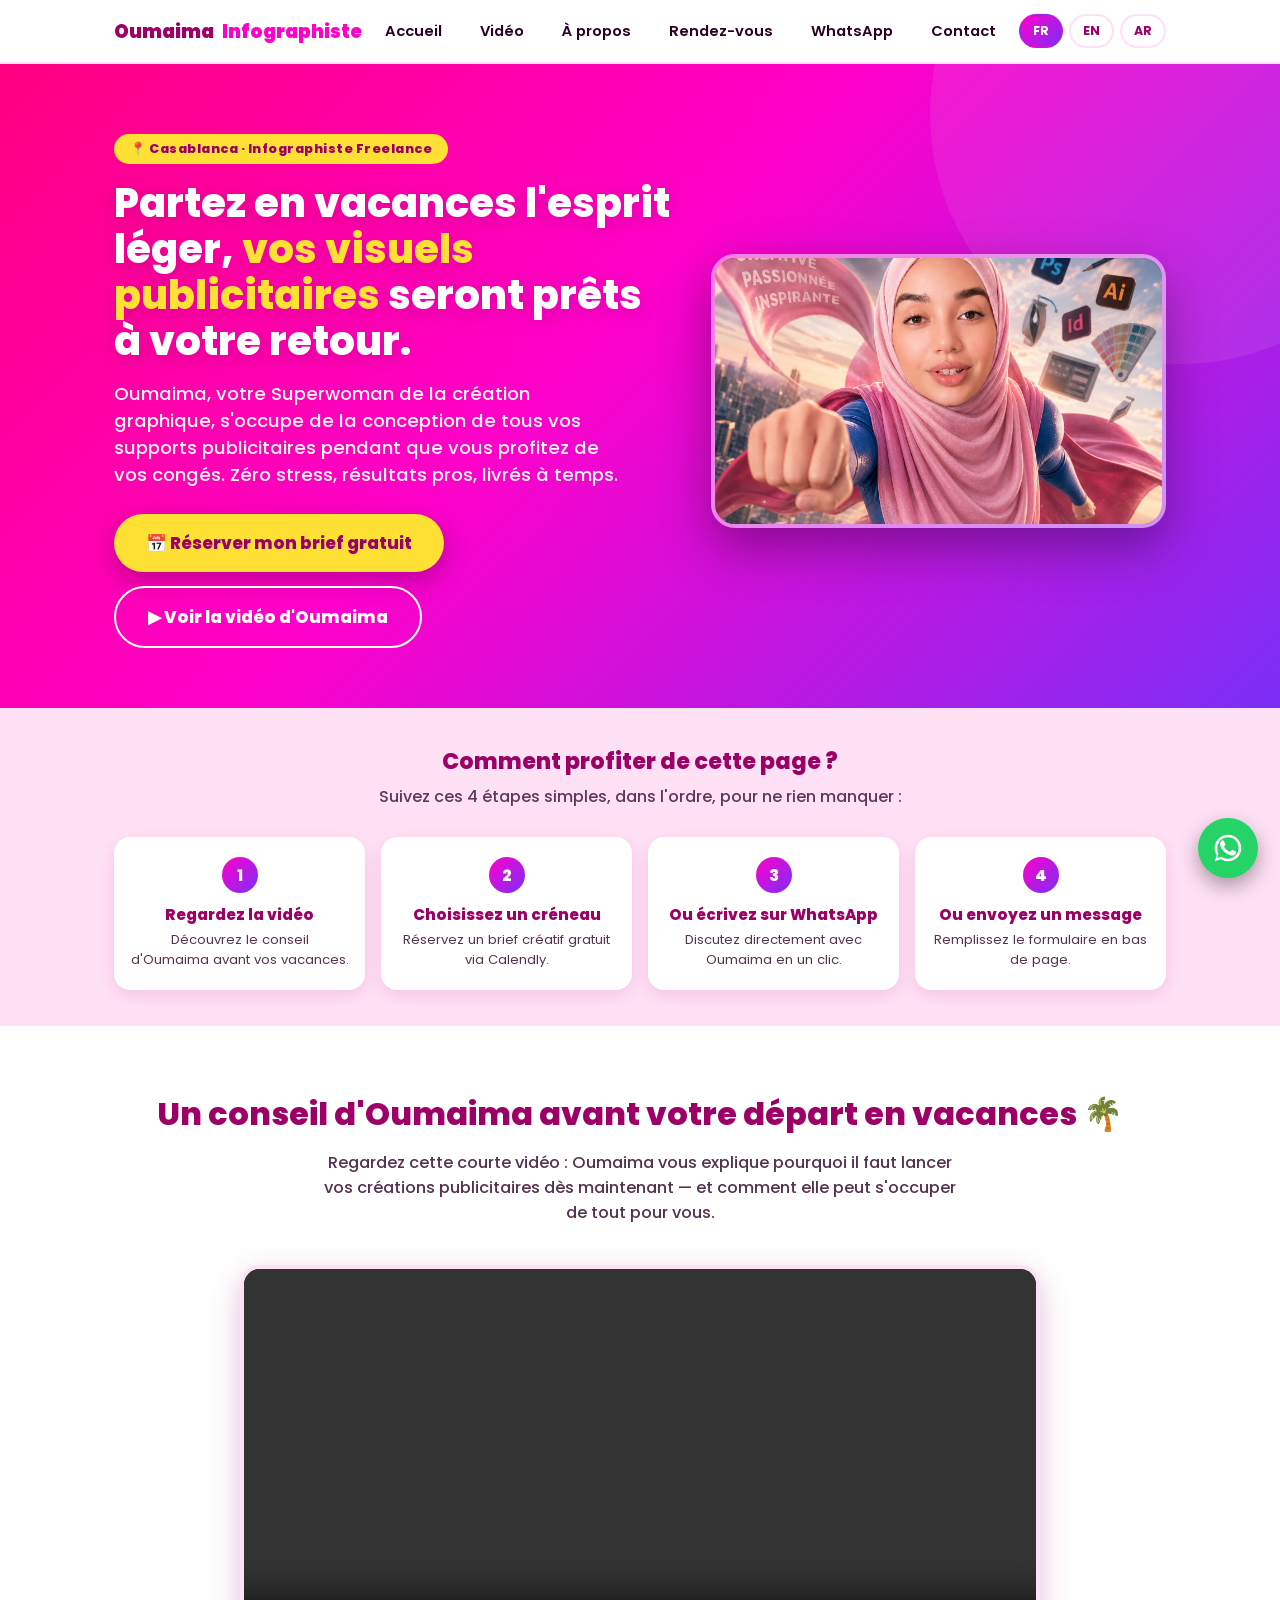
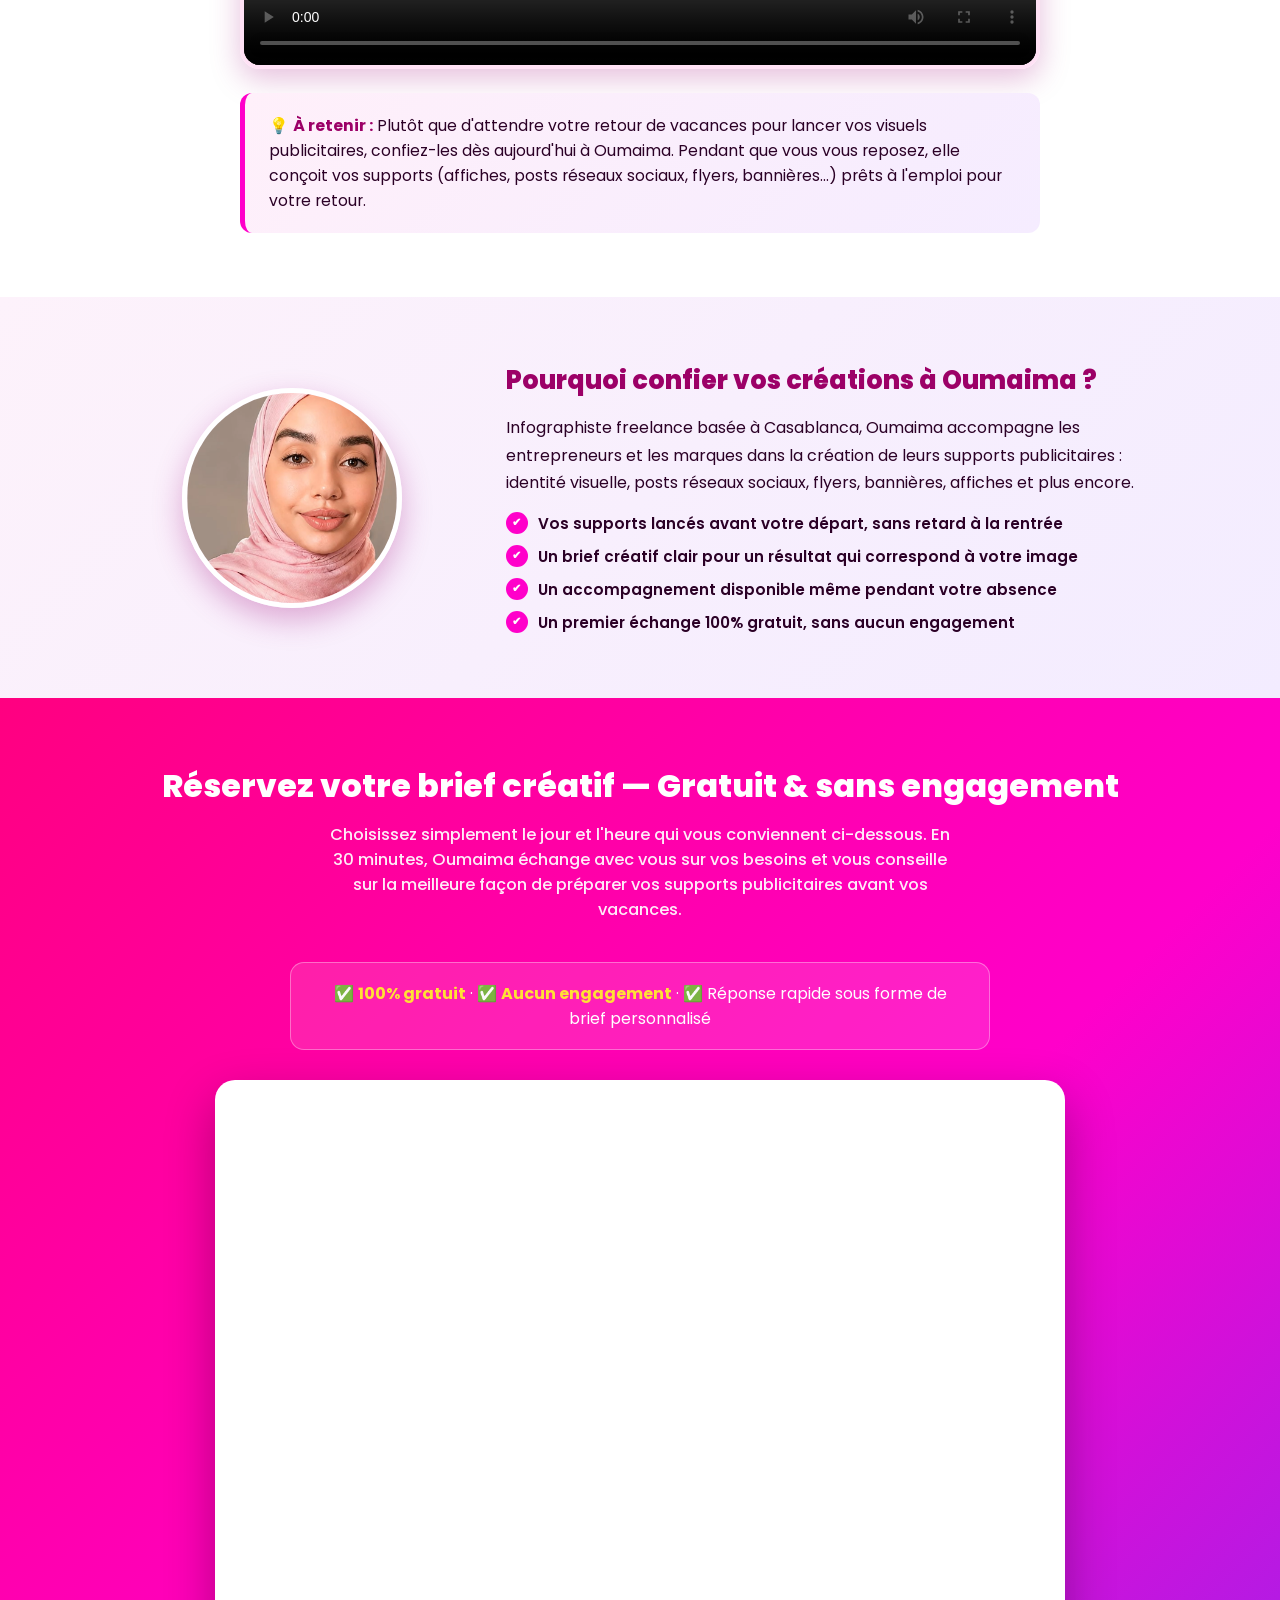
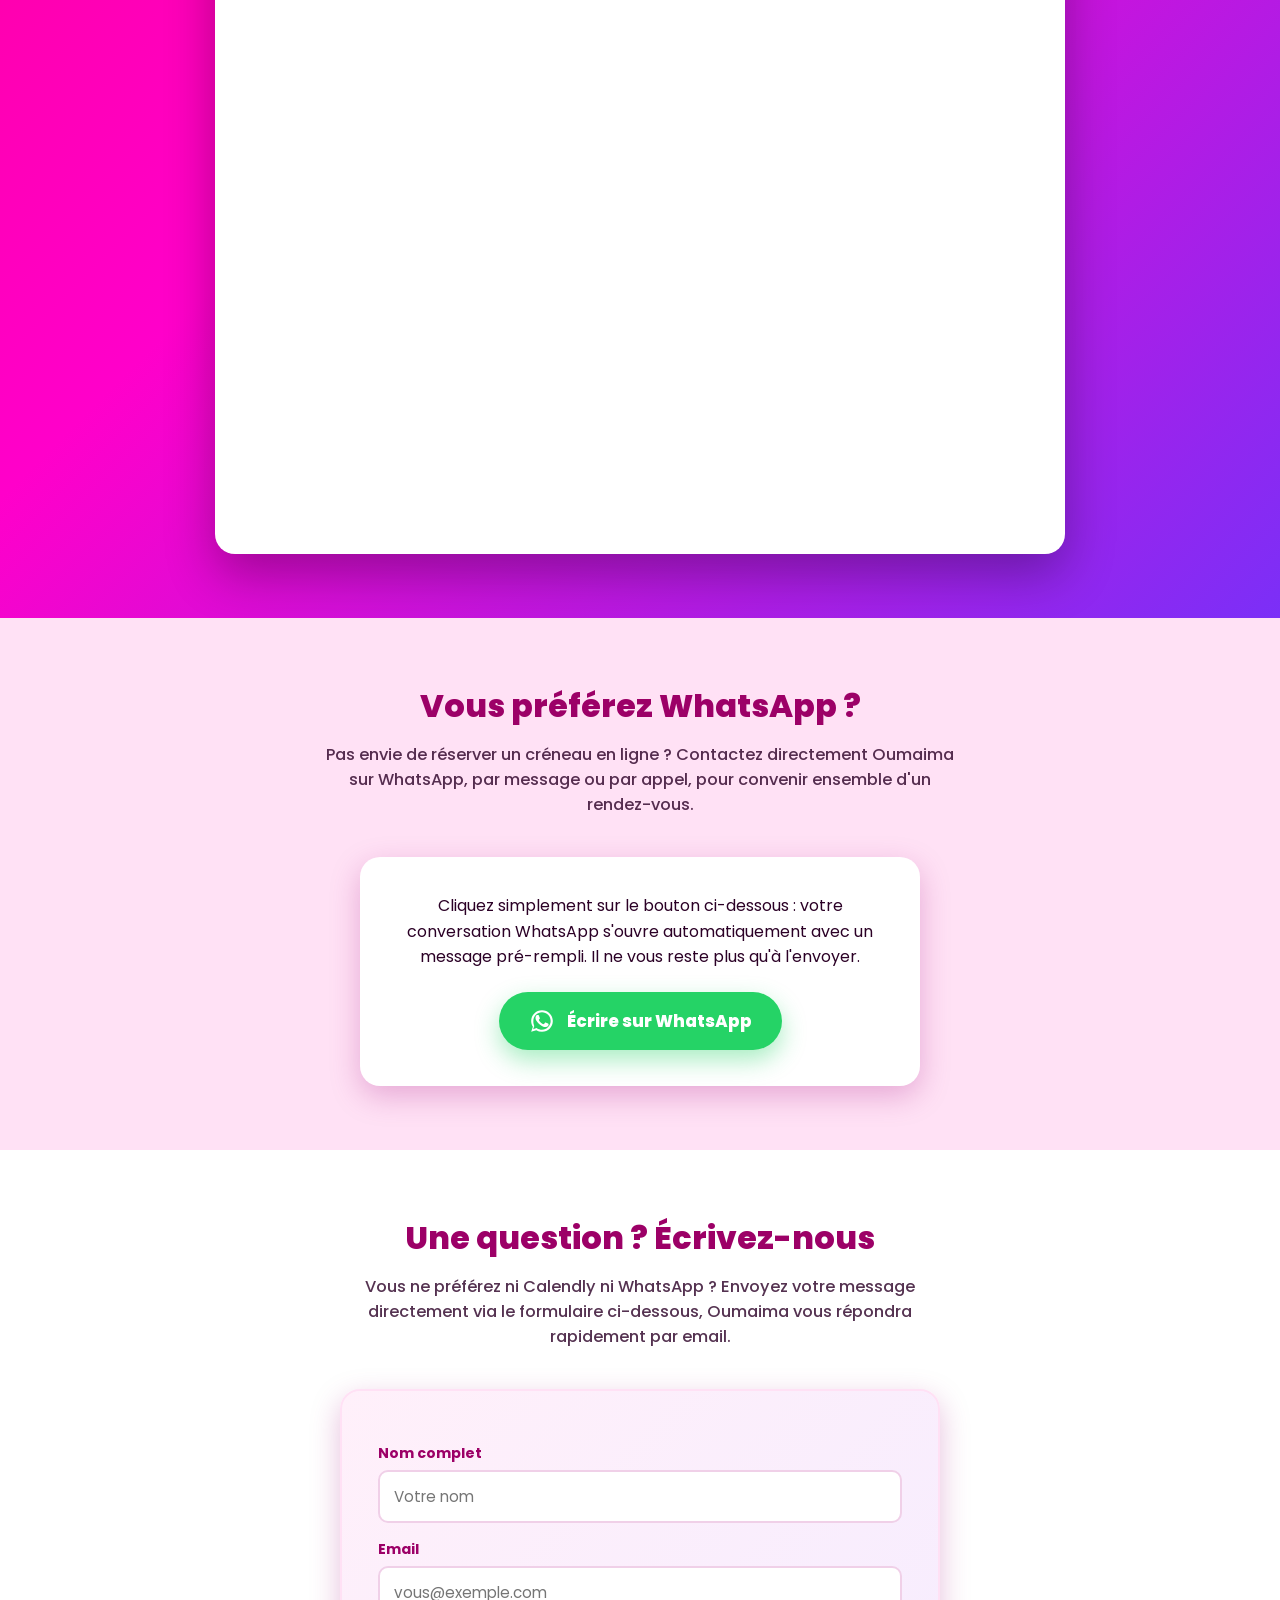
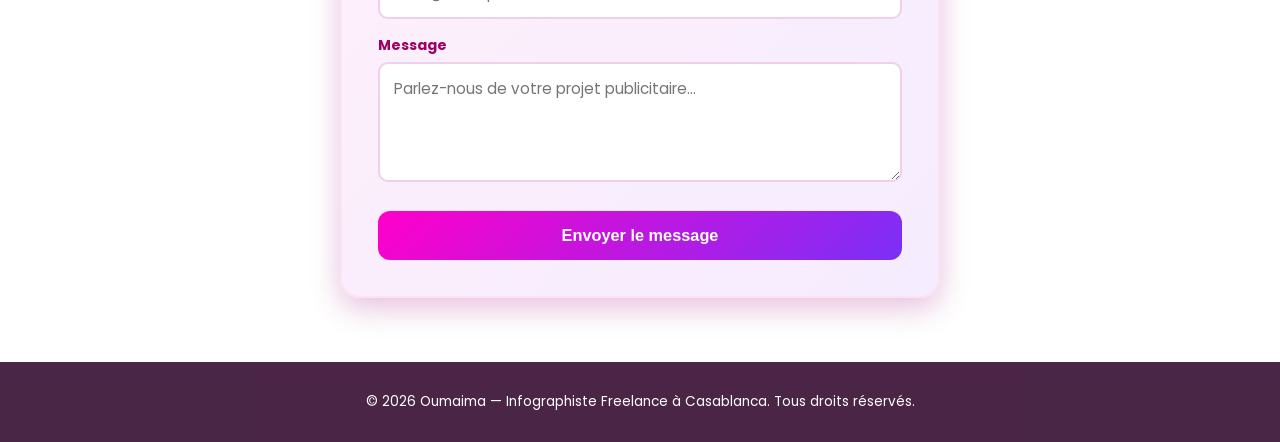
<file: index.html>
<!DOCTYPE html>
<html lang="fr" dir="ltr">
<head>
<meta charset="UTF-8">
<meta name="viewport" content="width=device-width, initial-scale=1.0">
<title>Oumaima Infographiste Freelance Casablanca — Réservez votre brief créatif gratuit</title>
<meta name="description" content="Oumaima, infographiste freelance à Casablanca, s'occupe de tous vos supports publicitaires avant vos vacances. Réservez un brief créatif gratuit, sans engagement.">
<link rel="preconnect" href="https://fonts.googleapis.com">
<link rel="preconnect" href="https://fonts.gstatic.com" crossorigin>
<link href="https://fonts.googleapis.com/css2?family=Poppins:wght@400;600;700;800;900&family=Quicksand:wght@500;700&display=swap" rel="stylesheet">
<link rel="stylesheet" href="style.css">
</head>
<body>

<header class="nav">
  <div class="nav-inner">
    <div class="logo">Oumaima <span>Infographiste</span></div>
    <nav class="links">
      <a href="#accueil">Accueil</a>
      <a href="#video">Vidéo</a>
      <a href="#apropos">À propos</a>
      <a href="#rendezvous">Rendez-vous</a>
      <a href="#whatsapp">WhatsApp</a>
      <a href="#contact">Contact</a>
    </nav>
    <div class="lang-switch">
      <a href="index.html" class="lang-btn active">FR</a>
      <a href="en.html" class="lang-btn">EN</a>
      <a href="ar.html" class="lang-btn">AR</a>
    </div>
  </div>
</header>

<!-- HERO / ACCROCHE PUBLICITAIRE -->
<section class="hero" id="accueil">
  <div class="container hero-inner">
    <div>
      <span class="badge">📍 Casablanca · Infographiste Freelance</span>
      <h1>Partez en vacances l'esprit léger, <em>vos visuels publicitaires</em> seront prêts à votre retour.</h1>
      <p class="lead">Oumaima, votre Superwoman de la création graphique, s'occupe de la conception de tous vos supports publicitaires pendant que vous profitez de vos congés. Zéro stress, résultats pros, livrés à temps.</p>
      <div class="hero-ctas">
        <a href="#rendezvous" class="cta-btn">📅 Réserver mon brief gratuit</a>
        <a href="#video" class="cta-btn outline">▶ Voir la vidéo d'Oumaima</a>
      </div>
    </div>
    <div class="hero-image-wrap">
      <img src="Superwoman%20Infographista.jpg" alt="Oumaima, infographiste freelance à Casablanca, en Superwoman de la création graphique">
    </div>
  </div>
</section>

<!-- GUIDE DE NAVIGATION -->
<section class="guide">
  <div class="container">
    <h2>Comment profiter de cette page ?</h2>
    <p class="sub">Suivez ces 4 étapes simples, dans l'ordre, pour ne rien manquer :</p>
    <div class="steps">
      <a href="#video" class="step">
        <div class="num">1</div>
        <h3>Regardez la vidéo</h3>
        <p>Découvrez le conseil d'Oumaima avant vos vacances.</p>
      </a>
      <a href="#rendezvous" class="step">
        <div class="num">2</div>
        <h3>Choisissez un créneau</h3>
        <p>Réservez un brief créatif gratuit via Calendly.</p>
      </a>
      <a href="#whatsapp" class="step">
        <div class="num">3</div>
        <h3>Ou écrivez sur WhatsApp</h3>
        <p>Discutez directement avec Oumaima en un clic.</p>
      </a>
      <a href="#contact" class="step">
        <div class="num">4</div>
        <h3>Ou envoyez un message</h3>
        <p>Remplissez le formulaire en bas de page.</p>
      </a>
    </div>
  </div>
</section>

<!-- VIDEO -->
<section class="video-section" id="video">
  <div class="container">
    <h2 class="section-title">Un conseil d'Oumaima avant votre départ en vacances 🌴</h2>
    <p class="section-sub">Regardez cette courte vidéo : Oumaima vous explique pourquoi il faut lancer vos créations publicitaires dès maintenant — et comment elle peut s'occuper de tout pour vous.</p>
    <div class="video-wrap">
      <video controls preload="metadata">
        <source src="video2%20oumaima%20infographiste%20freelance%20casablanca%20OK%20DEF%202026.mp4" type="video/mp4">
        Votre navigateur ne supporte pas la lecture vidéo.
      </video>
    </div>
    <div class="video-callout">
      <p>💡 <strong>À retenir :</strong> Plutôt que d'attendre votre retour de vacances pour lancer vos visuels publicitaires, confiez-les dès aujourd'hui à Oumaima. Pendant que vous vous reposez, elle conçoit vos supports (affiches, posts réseaux sociaux, flyers, bannières...) prêts à l'emploi pour votre retour.</p>
    </div>
  </div>
</section>

<!-- ABOUT / TRUST -->
<section class="about" id="apropos">
  <div class="container about-inner">
    <img src="oumaima%20infographista%20souriante.png" alt="Oumaima, infographiste freelance à Casablanca, souriante">
    <div class="about-text">
      <h2>Pourquoi confier vos créations à Oumaima ?</h2>
      <p>Infographiste freelance basée à Casablanca, Oumaima accompagne les entrepreneurs et les marques dans la création de leurs supports publicitaires : identité visuelle, posts réseaux sociaux, flyers, bannières, affiches et plus encore.</p>
      <ul class="why-list">
        <li>Vos supports lancés avant votre départ, sans retard à la rentrée</li>
        <li>Un brief créatif clair pour un résultat qui correspond à votre image</li>
        <li>Un accompagnement disponible même pendant votre absence</li>
        <li>Un premier échange 100% gratuit, sans aucun engagement</li>
      </ul>
    </div>
  </div>
</section>

<!-- CALENDLY -->
<section class="booking" id="rendezvous">
  <div class="container">
    <h2 class="section-title">Réservez votre brief créatif — Gratuit &amp; sans engagement</h2>
    <p class="section-sub">Choisissez simplement le jour et l'heure qui vous conviennent ci-dessous. En 30 minutes, Oumaima échange avec vous sur vos besoins et vous conseille sur la meilleure façon de préparer vos supports publicitaires avant vos vacances.</p>
    <div class="booking-note">
      <p>✅ <strong>100% gratuit</strong> · ✅ <strong>Aucun engagement</strong> · ✅ Réponse rapide sous forme de brief personnalisé</p>
    </div>
    <div class="calendly-frame-wrap">
      <!-- Début de widget en ligne Calendly -->
      <div class="calendly-inline-widget" data-url="https://calendly.com/oumaimainfographista/30min?hide_event_type_details=1&hide_gdpr_banner=1" style="min-width:320px;height:1050px;"></div>
      <script type="text/javascript" src="https://assets.calendly.com/assets/external/widget.js" async></script>
      <!-- Fin de widget en ligne Calendly -->
    </div>
  </div>
</section>

<!-- WHATSAPP -->
<section class="whatsapp-section" id="whatsapp">
  <div class="container">
    <h2 class="section-title">Vous préférez WhatsApp ?</h2>
    <p class="section-sub">Pas envie de réserver un créneau en ligne ? Contactez directement Oumaima sur WhatsApp, par message ou par appel, pour convenir ensemble d'un rendez-vous.</p>
    <div class="wa-card">
      <p>Cliquez simplement sur le bouton ci-dessous : votre conversation WhatsApp s'ouvre automatiquement avec un message pré-rempli. Il ne vous reste plus qu'à l'envoyer.</p>
      <a class="wa-btn" href="https://wa.me/212694324424?text=Bonjour%20Oumaima%2C%20je%20souhaite%20prendre%20rendez-vous%20pour%20un%20brief%20cr%C3%A9atif%20gratuit%20avant%20mes%20vacances." target="_blank" rel="noopener">
        <svg viewBox="0 0 24 24"><path d="M17.472 14.382c-.297-.149-1.758-.867-2.03-.967-.273-.099-.471-.148-.67.15-.197.297-.767.966-.94 1.164-.173.199-.347.223-.644.075-.297-.15-1.255-.463-2.39-1.475-.883-.788-1.48-1.761-1.653-2.059-.173-.297-.018-.458.13-.606.134-.133.298-.347.446-.52.149-.174.198-.298.298-.497.099-.198.05-.371-.025-.52-.075-.149-.669-1.612-.916-2.207-.242-.579-.487-.5-.669-.51-.173-.008-.371-.01-.57-.01-.198 0-.52.074-.792.372-.272.297-1.04 1.016-1.04 2.479 0 1.462 1.065 2.875 1.213 3.074.149.198 2.096 3.2 5.077 4.487.709.306 1.262.489 1.694.625.712.227 1.36.195 1.871.118.571-.085 1.758-.719 2.006-1.413.248-.694.248-1.289.173-1.413-.074-.124-.272-.198-.57-.347z"></path><path d="M12.001 2C6.478 2 2 6.477 2 12c0 1.99.583 3.847 1.588 5.408L2 22l4.71-1.554A9.953 9.953 0 0012.001 22C17.523 22 22 17.523 22 12S17.523 2 12.001 2zm0 18.09c-1.734 0-3.36-.51-4.72-1.386l-.339-.213-3.093 1.02 1.036-3.007-.22-.353A7.98 7.98 0 014.02 12c0-4.406 3.575-7.98 7.981-7.98 4.406 0 7.98 3.574 7.98 7.98 0 4.406-3.574 7.98-7.98 7.98z"></path></svg>
        Écrire sur WhatsApp
      </a>
    </div>
  </div>
</section>

<!-- CONTACT FORM (fin de page) -->
<section class="contact-section" id="contact">
  <div class="container">
    <h2 class="section-title">Une question ? Écrivez-nous</h2>
    <p class="section-sub">Vous ne préférez ni Calendly ni WhatsApp ? Envoyez votre message directement via le formulaire ci-dessous, Oumaima vous répondra rapidement par email.</p>
    <div class="contact-wrap">
      <form id="contactForm">
        <input type="hidden" name="access_key" value="dddb615d-effc-4f6e-a494-6faf4fbaa1da">
        <input type="hidden" name="subject" value="Nouveau message depuis la landing page Oumaima Infographiste">

        <label for="name">Nom complet</label>
        <input type="text" id="name" name="name" placeholder="Votre nom" required>

        <label for="email">Email</label>
        <input type="email" id="email" name="email" placeholder="vous@exemple.com" required>

        <label for="message">Message</label>
        <textarea id="message" name="message" placeholder="Parlez-nous de votre projet publicitaire..." required></textarea>

        <button type="submit" id="submitBtn">Envoyer le message</button>
        <div id="formResult"></div>
      </form>
    </div>
  </div>
</section>

<footer>
  <p>© 2026 Oumaima — Infographiste Freelance à Casablanca. Tous droits réservés.</p>
</footer>

<!-- Bouton WhatsApp flottant -->
<a class="wa-float" href="https://wa.me/212694324424?text=Bonjour%20Oumaima%2C%20je%20souhaite%20prendre%20rendez-vous%20pour%20un%20brief%20cr%C3%A9atif%20gratuit." target="_blank" rel="noopener" aria-label="Contacter Oumaima sur WhatsApp">
  <svg viewBox="0 0 24 24"><path d="M17.472 14.382c-.297-.149-1.758-.867-2.03-.967-.273-.099-.471-.148-.67.15-.197.297-.767.966-.94 1.164-.173.199-.347.223-.644.075-.297-.15-1.255-.463-2.39-1.475-.883-.788-1.48-1.761-1.653-2.059-.173-.297-.018-.458.13-.606.134-.133.298-.347.446-.52.149-.174.198-.298.298-.497.099-.198.05-.371-.025-.52-.075-.149-.669-1.612-.916-2.207-.242-.579-.487-.5-.669-.51-.173-.008-.371-.01-.57-.01-.198 0-.52.074-.792.372-.272.297-1.04 1.016-1.04 2.479 0 1.462 1.065 2.875 1.213 3.074.149.198 2.096 3.2 5.077 4.487.709.306 1.262.489 1.694.625.712.227 1.36.195 1.871.118.571-.085 1.758-.719 2.006-1.413.248-.694.248-1.289.173-1.413-.074-.124-.272-.198-.57-.347z"></path><path d="M12.001 2C6.478 2 2 6.477 2 12c0 1.99.583 3.847 1.588 5.408L2 22l4.71-1.554A9.953 9.953 0 0012.001 22C17.523 22 22 17.523 22 12S17.523 2 12.001 2zm0 18.09c-1.734 0-3.36-.51-4.72-1.386l-.339-.213-3.093 1.02 1.036-3.007-.22-.353A7.98 7.98 0 014.02 12c0-4.406 3.575-7.98 7.981-7.98 4.406 0 7.98 3.574 7.98 7.98 0 4.406-3.574 7.98-7.98 7.98z"></path></svg>
</a>

<script>
  window.I18N = {
    sending: "Envoi en cours...",
    success: "Merci ! Votre message a bien été envoyé. Oumaima vous répondra rapidement.",
    errorPrefix: "Erreur : ",
    errorGeneric: "Veuillez réessayer.",
    catchError: "Une erreur est survenue. Merci de réessayer."
  };
</script>
<script src="script.js"></script>

</body>
</html>
</file>
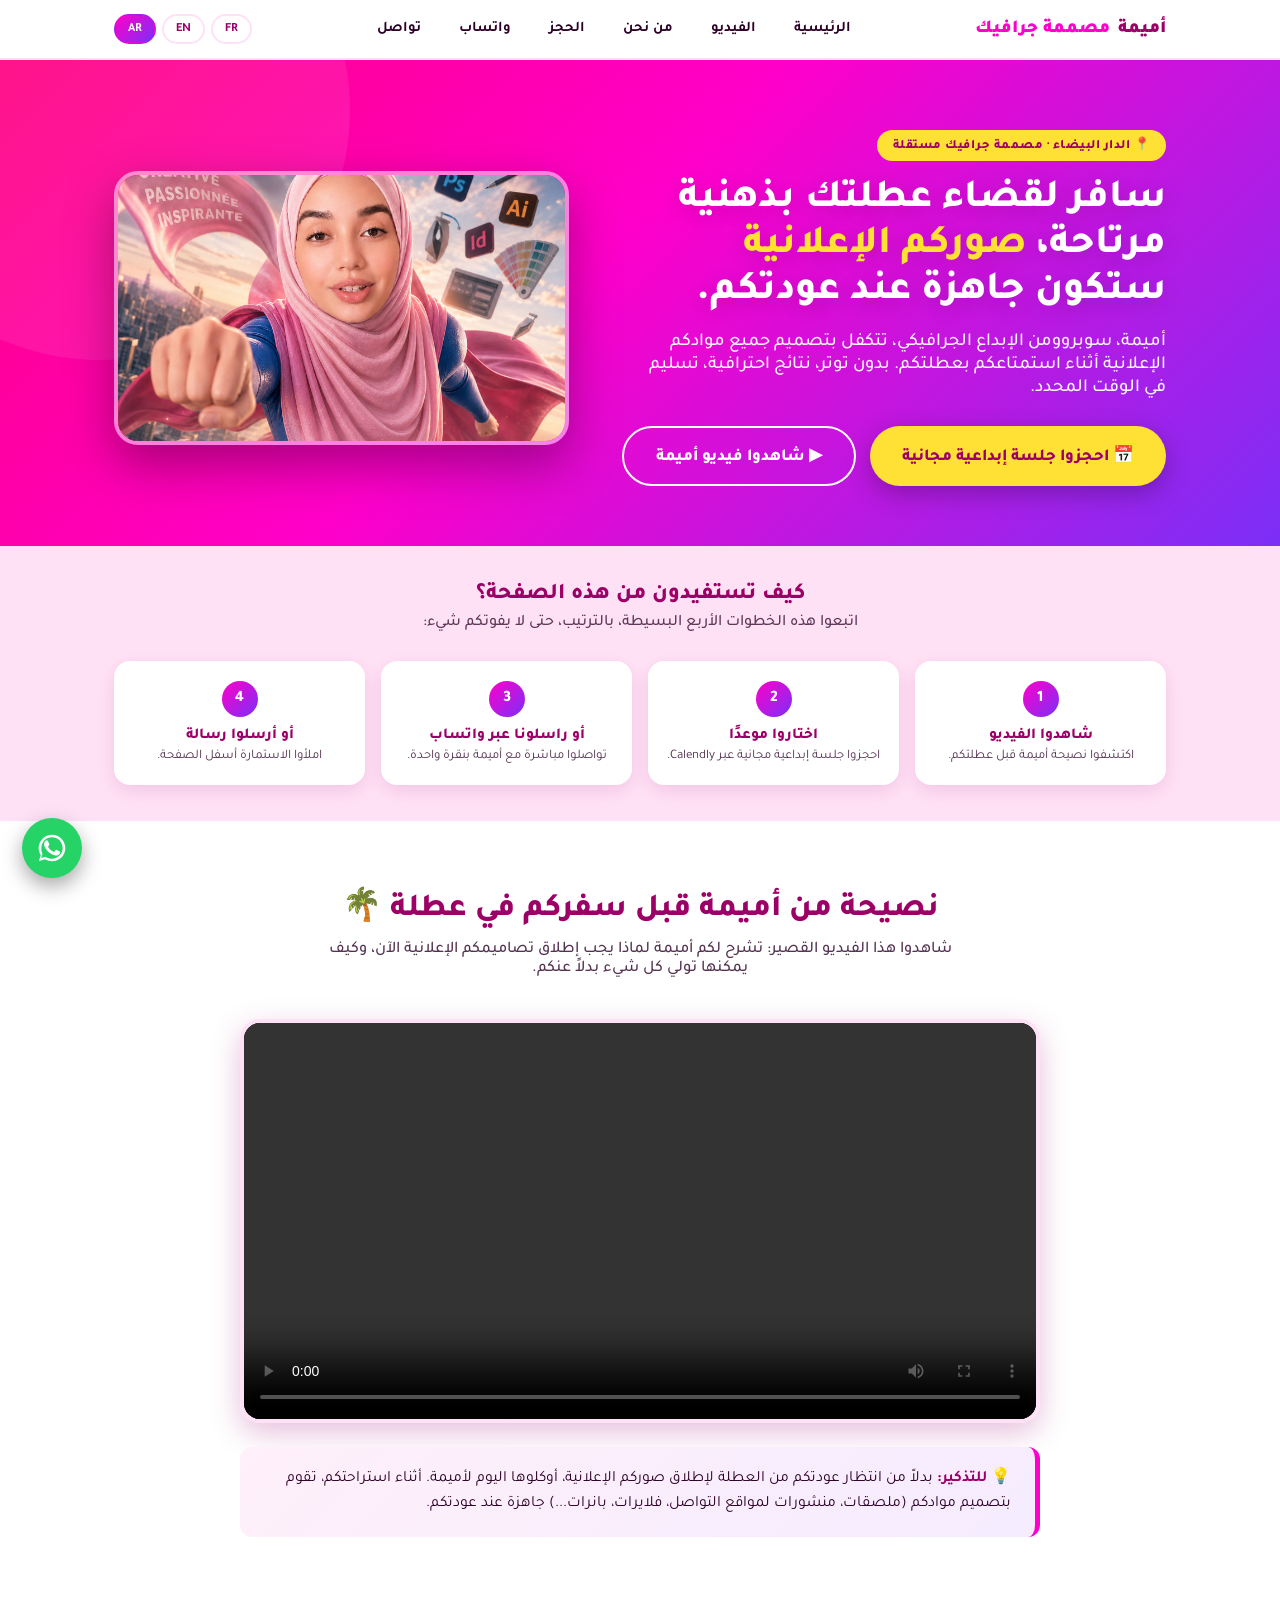
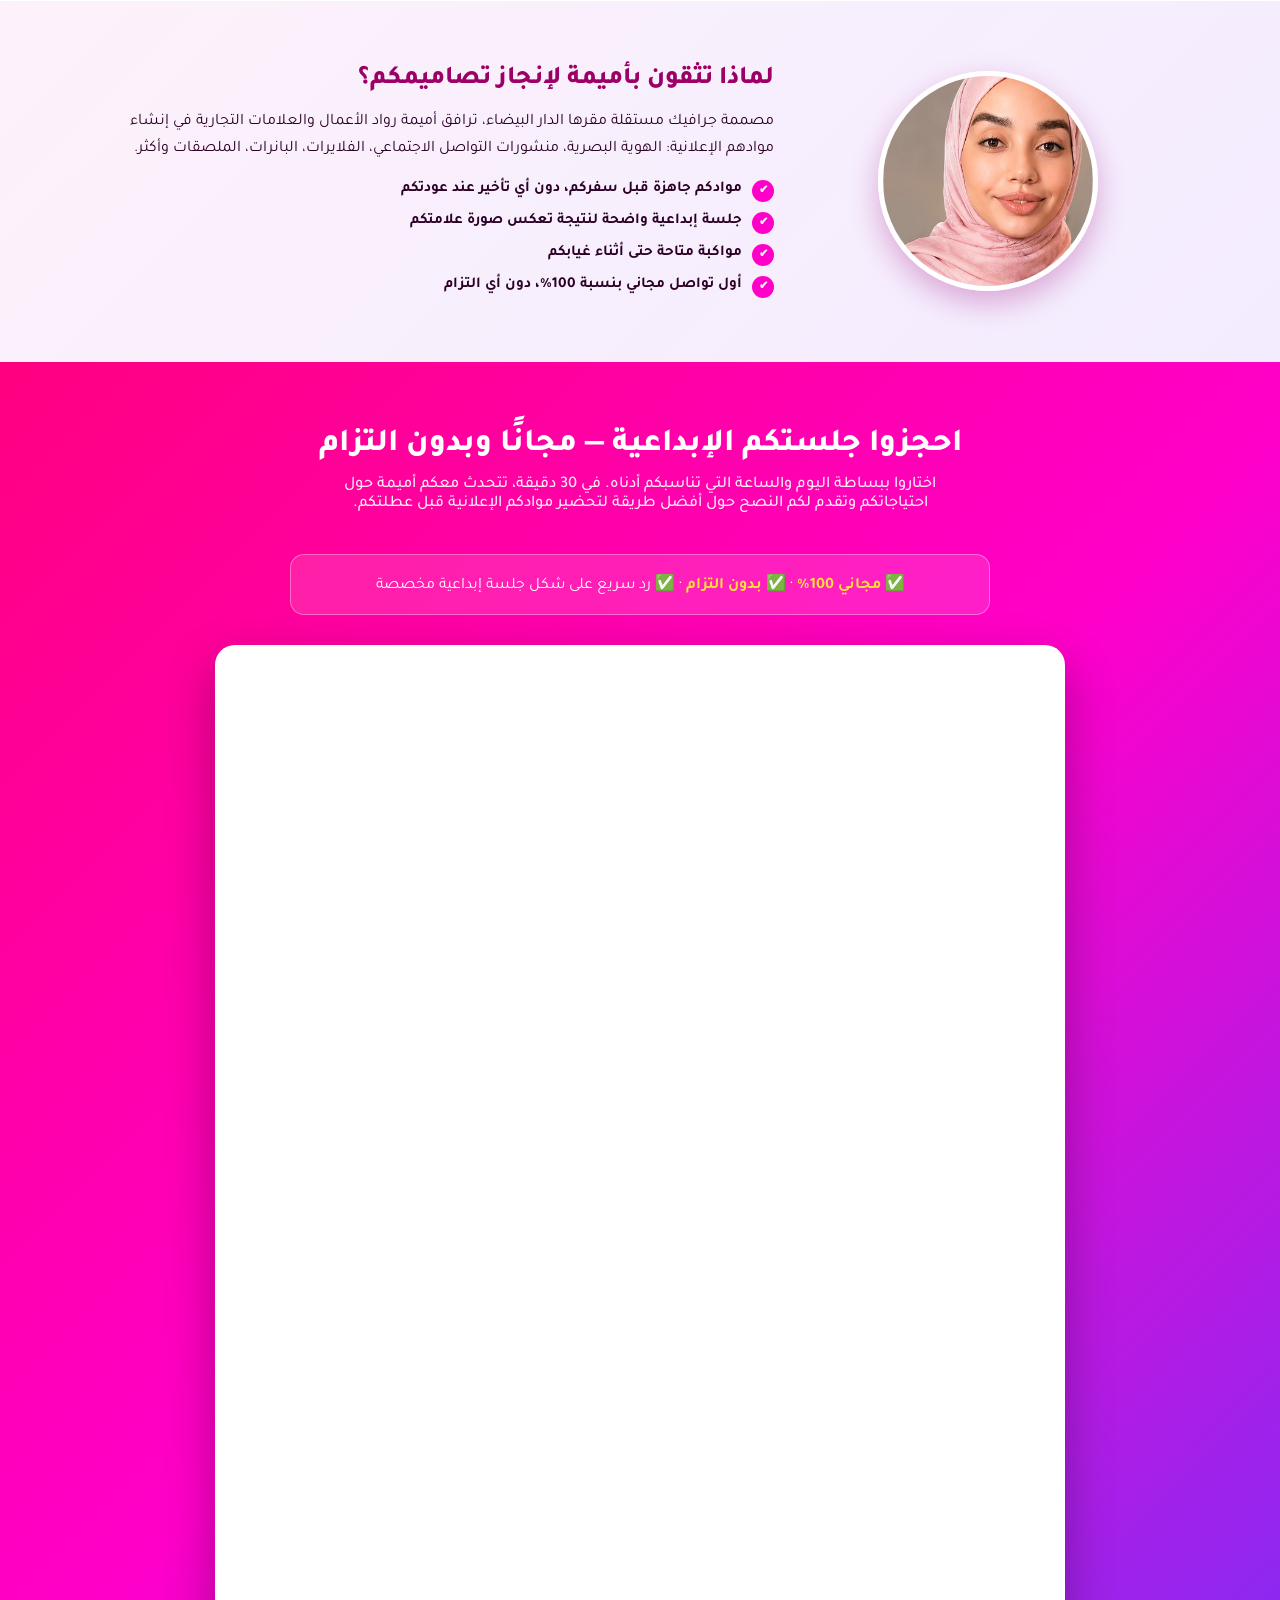
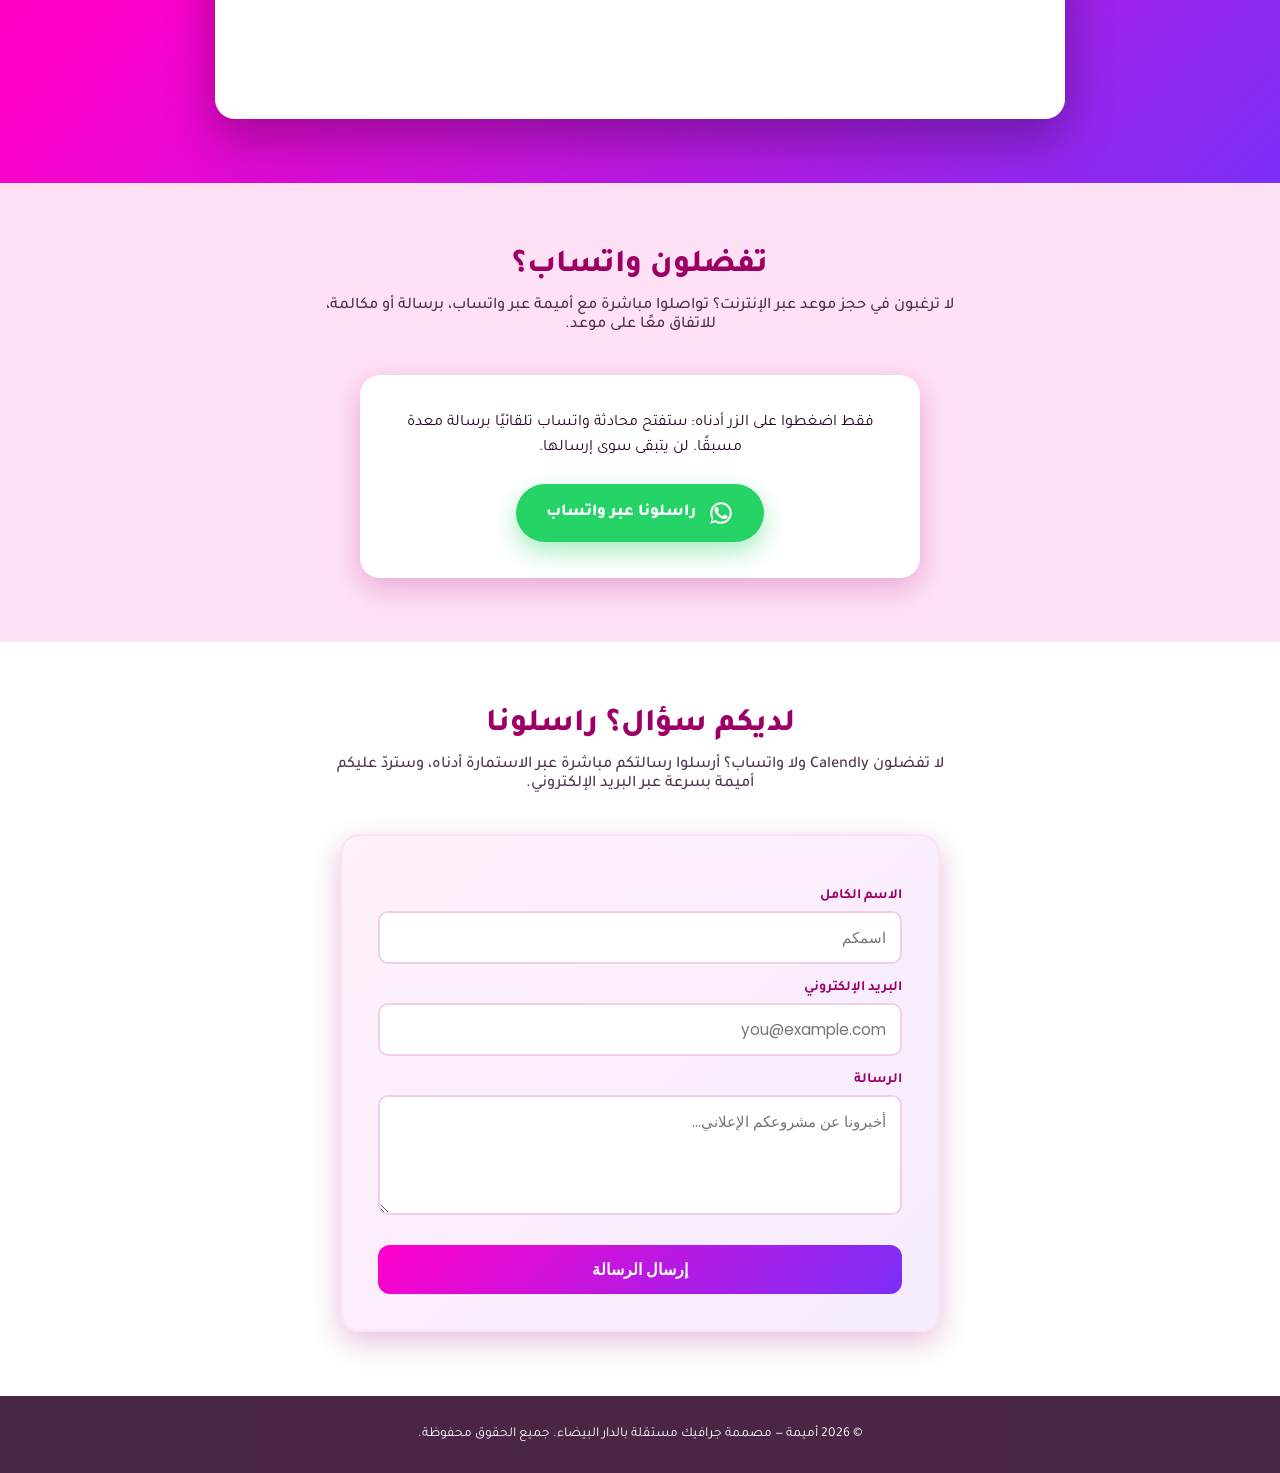
<file: ar.html>
<!DOCTYPE html>
<html lang="ar" dir="rtl">
<head>
<meta charset="UTF-8">
<meta name="viewport" content="width=device-width, initial-scale=1.0">
<title>أميمة مصممة جرافيك مستقلة بالدار البيضاء — احجز جلستك الإبداعية المجانية</title>
<meta name="description" content="أميمة، مصممة جرافيك مستقلة بالدار البيضاء، تتكفل بجميع موادكم الإعلانية قبل عطلتكم. احجزوا جلسة إبداعية مجانية، بدون التزام.">
<link rel="preconnect" href="https://fonts.googleapis.com">
<link rel="preconnect" href="https://fonts.gstatic.com" crossorigin>
<link href="https://fonts.googleapis.com/css2?family=Poppins:wght@400;600;700;800;900&family=Tajawal:wght@400;500;700;800;900&display=swap" rel="stylesheet">
<link rel="stylesheet" href="style.css">
<style>
  body{font-family:'Tajawal','Poppins',sans-serif;}
  h1,h2,h3{font-family:'Tajawal','Poppins',sans-serif;}
</style>
</head>
<body>

<header class="nav">
  <div class="nav-inner">
    <div class="logo">أميمة <span>مصممة جرافيك</span></div>
    <nav class="links">
      <a href="#accueil">الرئيسية</a>
      <a href="#video">الفيديو</a>
      <a href="#apropos">من نحن</a>
      <a href="#rendezvous">الحجز</a>
      <a href="#whatsapp">واتساب</a>
      <a href="#contact">تواصل</a>
    </nav>
    <div class="lang-switch">
      <a href="index.html" class="lang-btn">FR</a>
      <a href="en.html" class="lang-btn">EN</a>
      <a href="ar.html" class="lang-btn active">AR</a>
    </div>
  </div>
</header>

<!-- HERO -->
<section class="hero" id="accueil">
  <div class="container hero-inner">
    <div>
      <span class="badge">📍 الدار البيضاء · مصممة جرافيك مستقلة</span>
      <h1>سافر لقضاء عطلتك بذهنية مرتاحة، <em>صوركم الإعلانية</em> ستكون جاهزة عند عودتكم.</h1>
      <p class="lead">أميمة، سوبروومن الإبداع الجرافيكي، تتكفل بتصميم جميع موادكم الإعلانية أثناء استمتاعكم بعطلتكم. بدون توتر، نتائج احترافية، تسليم في الوقت المحدد.</p>
      <div class="hero-ctas">
        <a href="#rendezvous" class="cta-btn">📅 احجزوا جلسة إبداعية مجانية</a>
        <a href="#video" class="cta-btn outline">▶ شاهدوا فيديو أميمة</a>
      </div>
    </div>
    <div class="hero-image-wrap">
      <img src="Superwoman%20Infographista.jpg" alt="أميمة، مصممة جرافيك مستقلة بالدار البيضاء، سوبروومن التصميم الجرافيكي">
    </div>
  </div>
</section>

<!-- GUIDE -->
<section class="guide">
  <div class="container">
    <h2>كيف تستفيدون من هذه الصفحة؟</h2>
    <p class="sub">اتبعوا هذه الخطوات الأربع البسيطة، بالترتيب، حتى لا يفوتكم شيء:</p>
    <div class="steps">
      <a href="#video" class="step">
        <div class="num">1</div>
        <h3>شاهدوا الفيديو</h3>
        <p>اكتشفوا نصيحة أميمة قبل عطلتكم.</p>
      </a>
      <a href="#rendezvous" class="step">
        <div class="num">2</div>
        <h3>اختاروا موعدًا</h3>
        <p>احجزوا جلسة إبداعية مجانية عبر Calendly.</p>
      </a>
      <a href="#whatsapp" class="step">
        <div class="num">3</div>
        <h3>أو راسلونا عبر واتساب</h3>
        <p>تواصلوا مباشرة مع أميمة بنقرة واحدة.</p>
      </a>
      <a href="#contact" class="step">
        <div class="num">4</div>
        <h3>أو أرسلوا رسالة</h3>
        <p>املأوا الاستمارة أسفل الصفحة.</p>
      </a>
    </div>
  </div>
</section>

<!-- VIDEO -->
<section class="video-section" id="video">
  <div class="container">
    <h2 class="section-title">نصيحة من أميمة قبل سفركم في عطلة 🌴</h2>
    <p class="section-sub">شاهدوا هذا الفيديو القصير: تشرح لكم أميمة لماذا يجب إطلاق تصاميمكم الإعلانية الآن، وكيف يمكنها تولي كل شيء بدلاً عنكم.</p>
    <div class="video-wrap">
      <video controls preload="metadata">
        <source src="video2%20oumaima%20infographiste%20freelance%20casablanca%20OK%20DEF%202026.mp4" type="video/mp4">
        متصفحكم لا يدعم تشغيل الفيديو.
      </video>
    </div>
    <div class="video-callout">
      <p>💡 <strong>للتذكير:</strong> بدلاً من انتظار عودتكم من العطلة لإطلاق صوركم الإعلانية، أوكلوها اليوم لأميمة. أثناء استراحتكم، تقوم بتصميم موادكم (ملصقات، منشورات لمواقع التواصل، فلايرات، بانرات...) جاهزة عند عودتكم.</p>
    </div>
  </div>
</section>

<!-- ABOUT / TRUST -->
<section class="about" id="apropos">
  <div class="container about-inner">
    <img src="oumaima%20infographista%20souriante.png" alt="أميمة، مصممة جرافيك مستقلة بالدار البيضاء، مبتسمة">
    <div class="about-text">
      <h2>لماذا تثقون بأميمة لإنجاز تصاميمكم؟</h2>
      <p>مصممة جرافيك مستقلة مقرها الدار البيضاء، ترافق أميمة رواد الأعمال والعلامات التجارية في إنشاء موادهم الإعلانية: الهوية البصرية، منشورات التواصل الاجتماعي، الفلايرات، البانرات، الملصقات وأكثر.</p>
      <ul class="why-list">
        <li>موادكم جاهزة قبل سفركم، دون أي تأخير عند عودتكم</li>
        <li>جلسة إبداعية واضحة لنتيجة تعكس صورة علامتكم</li>
        <li>مواكبة متاحة حتى أثناء غيابكم</li>
        <li>أول تواصل مجاني بنسبة 100%، دون أي التزام</li>
      </ul>
    </div>
  </div>
</section>

<!-- CALENDLY -->
<section class="booking" id="rendezvous">
  <div class="container">
    <h2 class="section-title">احجزوا جلستكم الإبداعية — مجانًا وبدون التزام</h2>
    <p class="section-sub">اختاروا ببساطة اليوم والساعة التي تناسبكم أدناه. في 30 دقيقة، تتحدث معكم أميمة حول احتياجاتكم وتقدم لكم النصح حول أفضل طريقة لتحضير موادكم الإعلانية قبل عطلتكم.</p>
    <div class="booking-note">
      <p>✅ <strong>مجاني 100%</strong> · ✅ <strong>بدون التزام</strong> · ✅ رد سريع على شكل جلسة إبداعية مخصصة</p>
    </div>
    <div class="calendly-frame-wrap">
      <!-- Début de widget en ligne Calendly -->
      <div class="calendly-inline-widget" data-url="https://calendly.com/oumaimainfographista/30min?hide_event_type_details=1&hide_gdpr_banner=1" style="min-width:320px;height:1050px;"></div>
      <script type="text/javascript" src="https://assets.calendly.com/assets/external/widget.js" async></script>
      <!-- Fin de widget en ligne Calendly -->
    </div>
  </div>
</section>

<!-- WHATSAPP -->
<section class="whatsapp-section" id="whatsapp">
  <div class="container">
    <h2 class="section-title">تفضلون واتساب؟</h2>
    <p class="section-sub">لا ترغبون في حجز موعد عبر الإنترنت؟ تواصلوا مباشرة مع أميمة عبر واتساب، برسالة أو مكالمة، للاتفاق معًا على موعد.</p>
    <div class="wa-card">
      <p>فقط اضغطوا على الزر أدناه: ستفتح محادثة واتساب تلقائيًا برسالة معدة مسبقًا. لن يتبقى سوى إرسالها.</p>
      <a class="wa-btn" href="https://wa.me/212694324424?text=%D9%85%D8%B1%D8%AD%D8%A8%D8%A7%20%D8%A3%D9%85%D9%8A%D9%85%D8%A9%D8%8C%20%D8%A3%D8%B1%D8%BA%D8%A8%20%D9%81%D9%8A%20%D8%AD%D8%AC%D8%B2%20%D9%85%D9%88%D8%B9%D8%AF%20%D9%84%D8%AC%D9%84%D8%B3%D8%A9%20%D8%A5%D8%A8%D8%AF%D8%A7%D8%B9%D9%8A%D8%A9%20%D9%85%D8%AC%D8%A7%D9%86%D9%8A%D8%A9%20%D9%82%D8%A8%D9%84%20%D8%B9%D8%B7%D9%84%D8%AA%D9%8A." target="_blank" rel="noopener">
        <svg viewBox="0 0 24 24"><path d="M17.472 14.382c-.297-.149-1.758-.867-2.03-.967-.273-.099-.471-.148-.67.15-.197.297-.767.966-.94 1.164-.173.199-.347.223-.644.075-.297-.15-1.255-.463-2.39-1.475-.883-.788-1.48-1.761-1.653-2.059-.173-.297-.018-.458.13-.606.134-.133.298-.347.446-.52.149-.174.198-.298.298-.497.099-.198.05-.371-.025-.52-.075-.149-.669-1.612-.916-2.207-.242-.579-.487-.5-.669-.51-.173-.008-.371-.01-.57-.01-.198 0-.52.074-.792.372-.272.297-1.04 1.016-1.04 2.479 0 1.462 1.065 2.875 1.213 3.074.149.198 2.096 3.2 5.077 4.487.709.306 1.262.489 1.694.625.712.227 1.36.195 1.871.118.571-.085 1.758-.719 2.006-1.413.248-.694.248-1.289.173-1.413-.074-.124-.272-.198-.57-.347z"></path><path d="M12.001 2C6.478 2 2 6.477 2 12c0 1.99.583 3.847 1.588 5.408L2 22l4.71-1.554A9.953 9.953 0 0012.001 22C17.523 22 22 17.523 22 12S17.523 2 12.001 2zm0 18.09c-1.734 0-3.36-.51-4.72-1.386l-.339-.213-3.093 1.02 1.036-3.007-.22-.353A7.98 7.98 0 014.02 12c0-4.406 3.575-7.98 7.981-7.98 4.406 0 7.98 3.574 7.98 7.98 0 4.406-3.574 7.98-7.98 7.98z"></path></svg>
        راسلونا عبر واتساب
      </a>
    </div>
  </div>
</section>

<!-- CONTACT FORM (fin de page) -->
<section class="contact-section" id="contact">
  <div class="container">
    <h2 class="section-title">لديكم سؤال؟ راسلونا</h2>
    <p class="section-sub">لا تفضلون Calendly ولا واتساب؟ أرسلوا رسالتكم مباشرة عبر الاستمارة أدناه، وستردّ عليكم أميمة بسرعة عبر البريد الإلكتروني.</p>
    <div class="contact-wrap">
      <form id="contactForm">
        <input type="hidden" name="access_key" value="dddb615d-effc-4f6e-a494-6faf4fbaa1da">
        <input type="hidden" name="subject" value="رسالة جديدة من صفحة أميمة مصممة جرافيك">

        <label for="name">الاسم الكامل</label>
        <input type="text" id="name" name="name" placeholder="اسمكم" required>

        <label for="email">البريد الإلكتروني</label>
        <input type="email" id="email" name="email" placeholder="you@example.com" required>

        <label for="message">الرسالة</label>
        <textarea id="message" name="message" placeholder="أخبرونا عن مشروعكم الإعلاني..." required></textarea>

        <button type="submit" id="submitBtn">إرسال الرسالة</button>
        <div id="formResult"></div>
      </form>
    </div>
  </div>
</section>

<footer>
  <p>© 2026 أميمة — مصممة جرافيك مستقلة بالدار البيضاء. جميع الحقوق محفوظة.</p>
</footer>

<!-- زر واتساب العائم -->
<a class="wa-float" href="https://wa.me/212694324424?text=%D9%85%D8%B1%D8%AD%D8%A8%D8%A7%20%D8%A3%D9%85%D9%8A%D9%85%D8%A9%D8%8C%20%D8%A3%D8%B1%D8%BA%D8%A8%20%D9%81%D9%8A%20%D8%AD%D8%AC%D8%B2%20%D9%85%D9%88%D8%B9%D8%AF%20%D9%84%D8%AC%D9%84%D8%B3%D8%A9%20%D8%A5%D8%A8%D8%AF%D8%A7%D8%B9%D9%8A%D8%A9%20%D9%85%D8%AC%D8%A7%D9%86%D9%8A%D8%A9." target="_blank" rel="noopener" aria-label="تواصلوا مع أميمة عبر واتساب">
  <svg viewBox="0 0 24 24"><path d="M17.472 14.382c-.297-.149-1.758-.867-2.03-.967-.273-.099-.471-.148-.67.15-.197.297-.767.966-.94 1.164-.173.199-.347.223-.644.075-.297-.15-1.255-.463-2.39-1.475-.883-.788-1.48-1.761-1.653-2.059-.173-.297-.018-.458.13-.606.134-.133.298-.347.446-.52.149-.174.198-.298.298-.497.099-.198.05-.371-.025-.52-.075-.149-.669-1.612-.916-2.207-.242-.579-.487-.5-.669-.51-.173-.008-.371-.01-.57-.01-.198 0-.52.074-.792.372-.272.297-1.04 1.016-1.04 2.479 0 1.462 1.065 2.875 1.213 3.074.149.198 2.096 3.2 5.077 4.487.709.306 1.262.489 1.694.625.712.227 1.36.195 1.871.118.571-.085 1.758-.719 2.006-1.413.248-.694.248-1.289.173-1.413-.074-.124-.272-.198-.57-.347z"></path><path d="M12.001 2C6.478 2 2 6.477 2 12c0 1.99.583 3.847 1.588 5.408L2 22l4.71-1.554A9.953 9.953 0 0012.001 22C17.523 22 22 17.523 22 12S17.523 2 12.001 2zm0 18.09c-1.734 0-3.36-.51-4.72-1.386l-.339-.213-3.093 1.02 1.036-3.007-.22-.353A7.98 7.98 0 014.02 12c0-4.406 3.575-7.98 7.981-7.98 4.406 0 7.98 3.574 7.98 7.98 0 4.406-3.574 7.98-7.98 7.98z"></path></svg>
</a>

<script>
  window.I18N = {
    sending: "جارٍ الإرسال...",
    success: "شكرًا لكم! تم إرسال رسالتكم بنجاح. ستردّ عليكم أميمة قريبًا.",
    errorPrefix: "خطأ: ",
    errorGeneric: "يرجى المحاولة مرة أخرى.",
    catchError: "حدث خطأ ما. يرجى المحاولة مرة أخرى."
  };
</script>
<script src="script.js"></script>

</body>
</html>
</file>
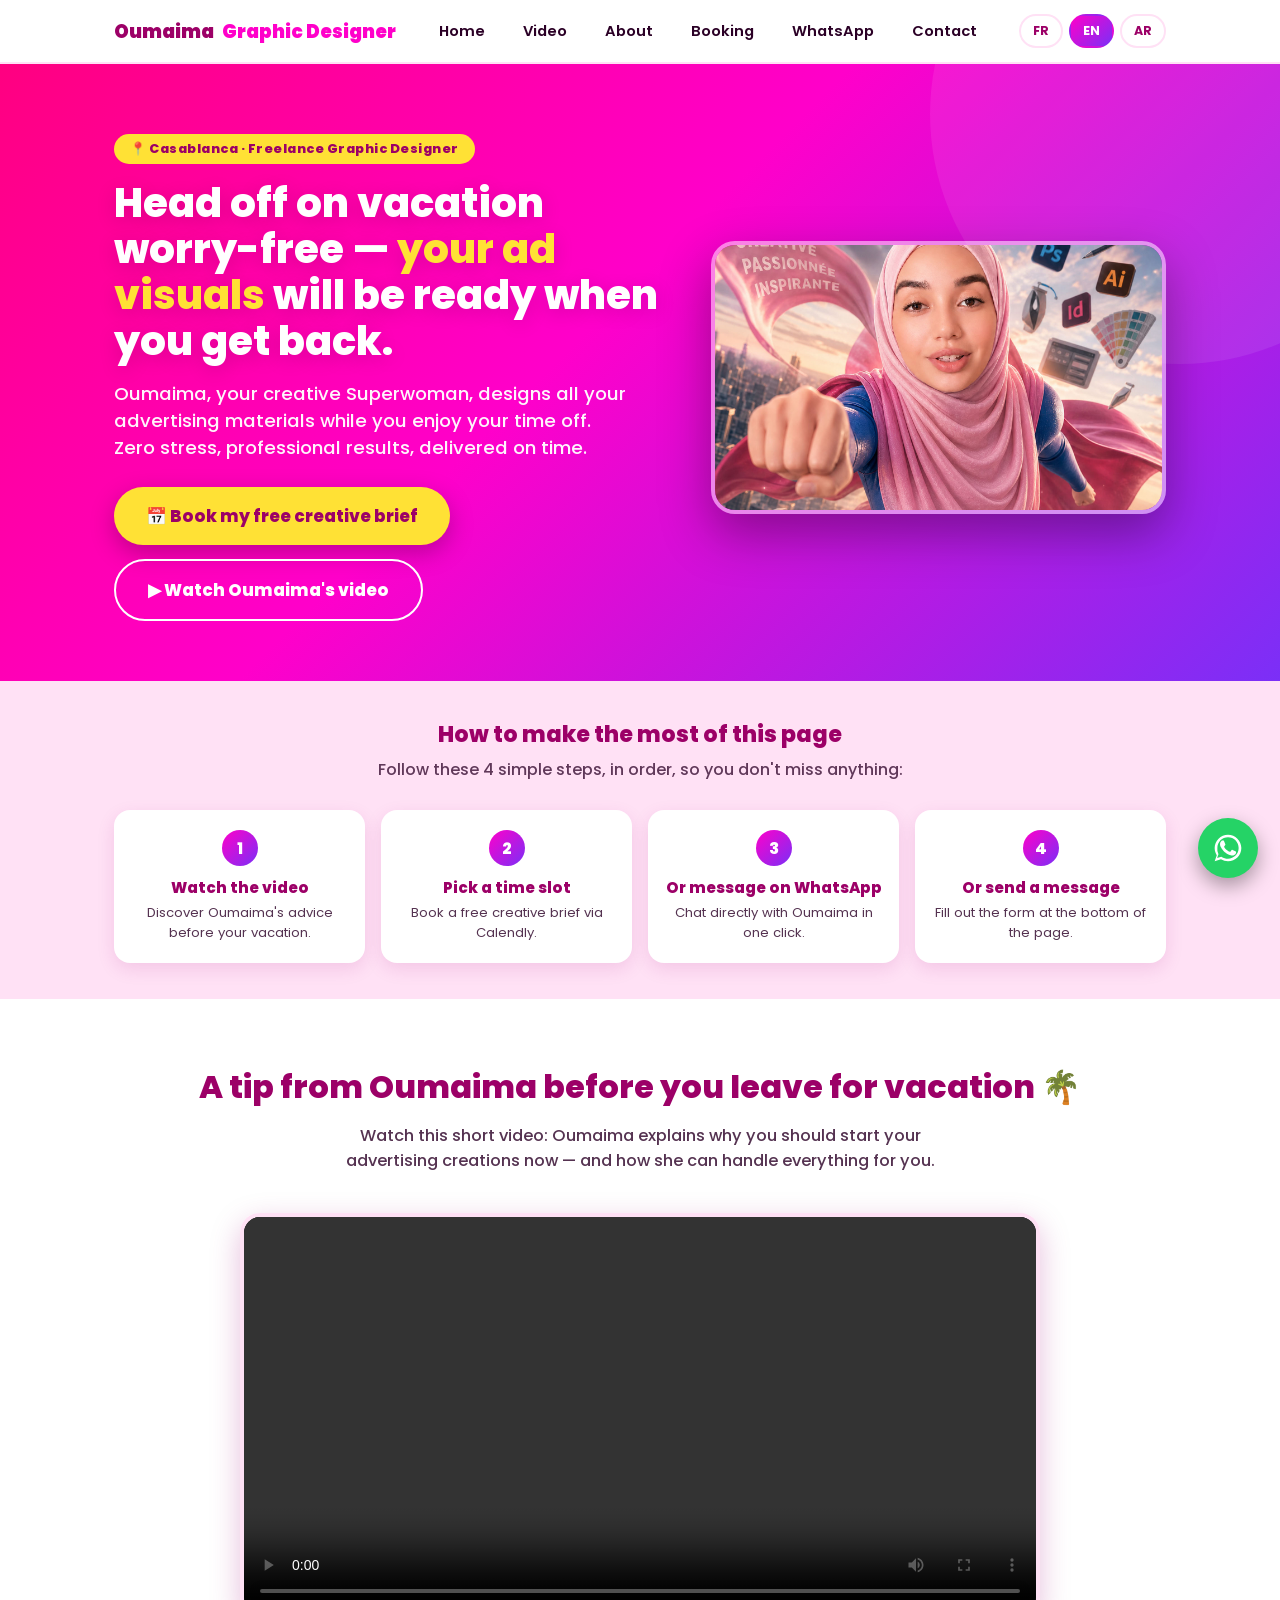
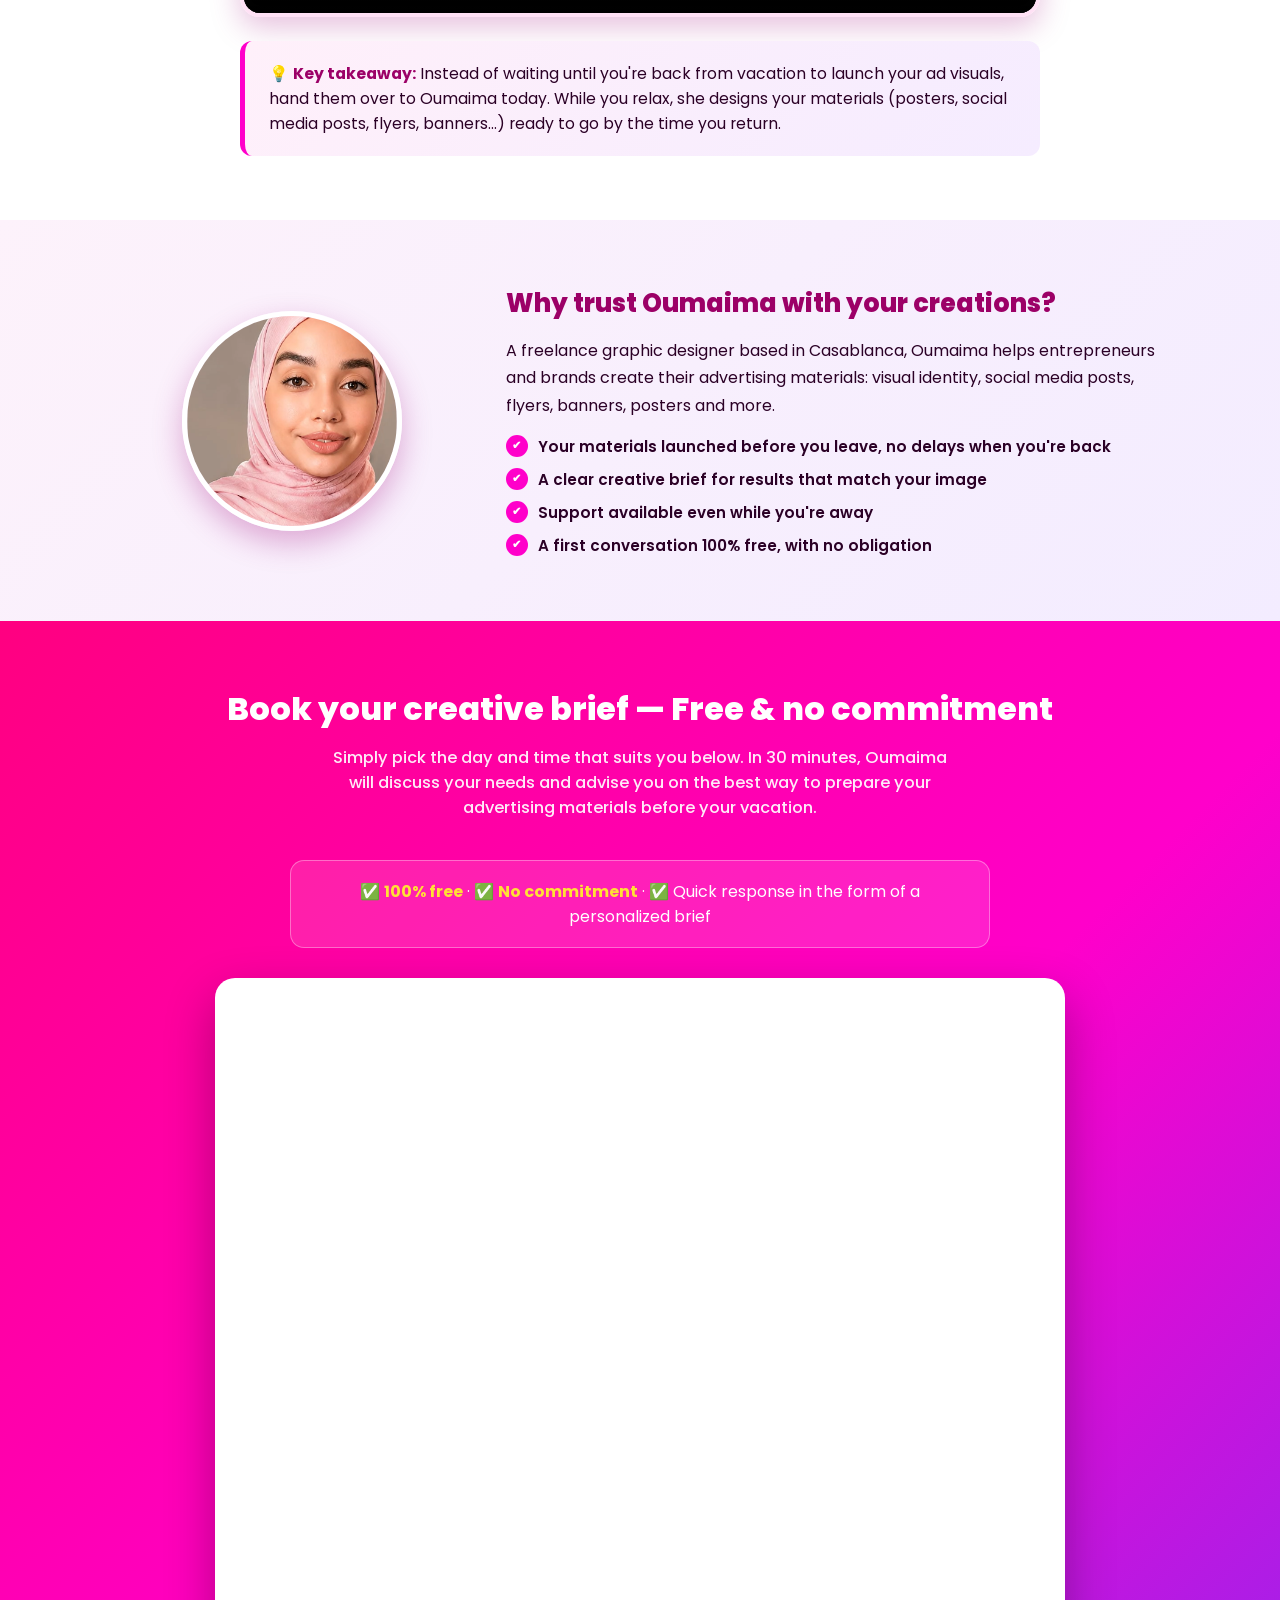
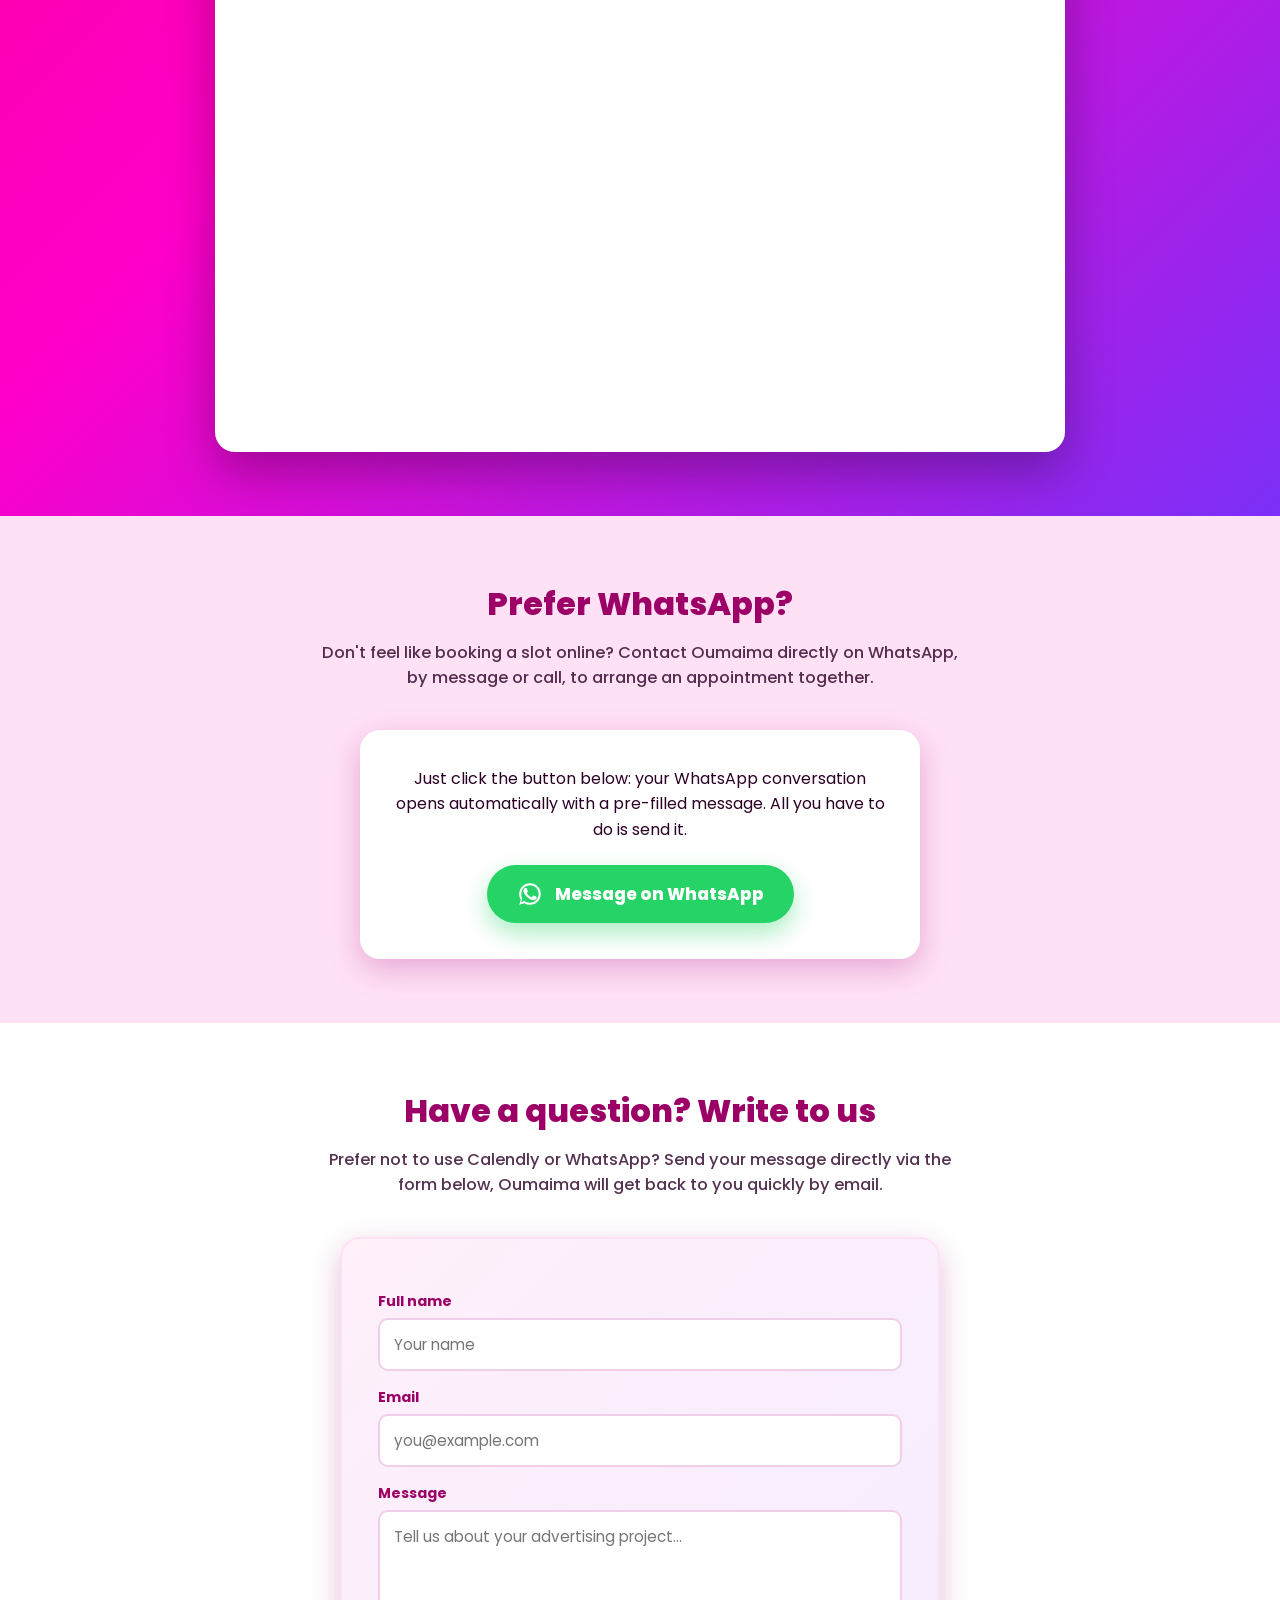
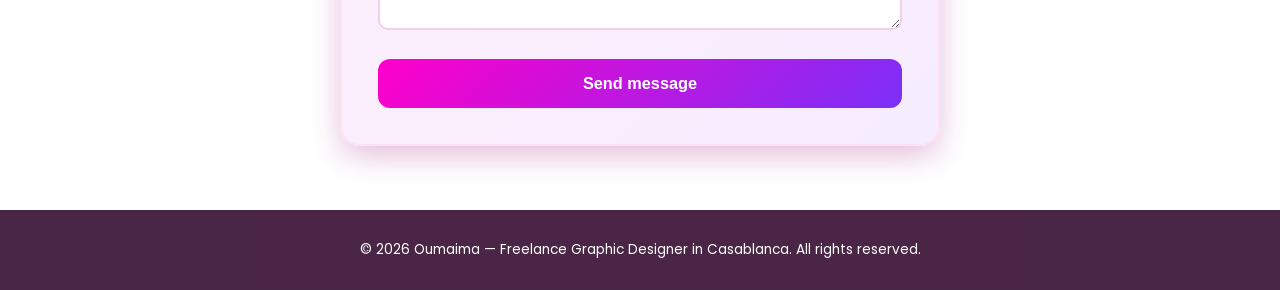
<file: en.html>
<!DOCTYPE html>
<html lang="en" dir="ltr">
<head>
<meta charset="UTF-8">
<meta name="viewport" content="width=device-width, initial-scale=1.0">
<title>Oumaima Freelance Graphic Designer Casablanca — Book Your Free Creative Brief</title>
<meta name="description" content="Oumaima, freelance graphic designer in Casablanca, handles all your advertising materials before your vacation. Book a free creative brief, no commitment.">
<link rel="preconnect" href="https://fonts.googleapis.com">
<link rel="preconnect" href="https://fonts.gstatic.com" crossorigin>
<link href="https://fonts.googleapis.com/css2?family=Poppins:wght@400;600;700;800;900&family=Quicksand:wght@500;700&display=swap" rel="stylesheet">
<link rel="stylesheet" href="style.css">
</head>
<body>

<header class="nav">
  <div class="nav-inner">
    <div class="logo">Oumaima <span>Graphic Designer</span></div>
    <nav class="links">
      <a href="#accueil">Home</a>
      <a href="#video">Video</a>
      <a href="#apropos">About</a>
      <a href="#rendezvous">Booking</a>
      <a href="#whatsapp">WhatsApp</a>
      <a href="#contact">Contact</a>
    </nav>
    <div class="lang-switch">
      <a href="index.html" class="lang-btn">FR</a>
      <a href="en.html" class="lang-btn active">EN</a>
      <a href="ar.html" class="lang-btn">AR</a>
    </div>
  </div>
</header>

<!-- HERO -->
<section class="hero" id="accueil">
  <div class="container hero-inner">
    <div>
      <span class="badge">📍 Casablanca · Freelance Graphic Designer</span>
      <h1>Head off on vacation worry-free — <em>your ad visuals</em> will be ready when you get back.</h1>
      <p class="lead">Oumaima, your creative Superwoman, designs all your advertising materials while you enjoy your time off. Zero stress, professional results, delivered on time.</p>
      <div class="hero-ctas">
        <a href="#rendezvous" class="cta-btn">📅 Book my free creative brief</a>
        <a href="#video" class="cta-btn outline">▶ Watch Oumaima's video</a>
      </div>
    </div>
    <div class="hero-image-wrap">
      <img src="Superwoman%20Infographista.jpg" alt="Oumaima, freelance graphic designer in Casablanca, the Superwoman of graphic design">
    </div>
  </div>
</section>

<!-- GUIDE -->
<section class="guide">
  <div class="container">
    <h2>How to make the most of this page</h2>
    <p class="sub">Follow these 4 simple steps, in order, so you don't miss anything:</p>
    <div class="steps">
      <a href="#video" class="step">
        <div class="num">1</div>
        <h3>Watch the video</h3>
        <p>Discover Oumaima's advice before your vacation.</p>
      </a>
      <a href="#rendezvous" class="step">
        <div class="num">2</div>
        <h3>Pick a time slot</h3>
        <p>Book a free creative brief via Calendly.</p>
      </a>
      <a href="#whatsapp" class="step">
        <div class="num">3</div>
        <h3>Or message on WhatsApp</h3>
        <p>Chat directly with Oumaima in one click.</p>
      </a>
      <a href="#contact" class="step">
        <div class="num">4</div>
        <h3>Or send a message</h3>
        <p>Fill out the form at the bottom of the page.</p>
      </a>
    </div>
  </div>
</section>

<!-- VIDEO -->
<section class="video-section" id="video">
  <div class="container">
    <h2 class="section-title">A tip from Oumaima before you leave for vacation 🌴</h2>
    <p class="section-sub">Watch this short video: Oumaima explains why you should start your advertising creations now — and how she can handle everything for you.</p>
    <div class="video-wrap">
      <video controls preload="metadata">
        <source src="video2%20oumaima%20infographiste%20freelance%20casablanca%20OK%20DEF%202026.mp4" type="video/mp4">
        Your browser does not support video playback.
      </video>
    </div>
    <div class="video-callout">
      <p>💡 <strong>Key takeaway:</strong> Instead of waiting until you're back from vacation to launch your ad visuals, hand them over to Oumaima today. While you relax, she designs your materials (posters, social media posts, flyers, banners...) ready to go by the time you return.</p>
    </div>
  </div>
</section>

<!-- ABOUT / TRUST -->
<section class="about" id="apropos">
  <div class="container about-inner">
    <img src="oumaima%20infographista%20souriante.png" alt="Oumaima, freelance graphic designer in Casablanca, smiling">
    <div class="about-text">
      <h2>Why trust Oumaima with your creations?</h2>
      <p>A freelance graphic designer based in Casablanca, Oumaima helps entrepreneurs and brands create their advertising materials: visual identity, social media posts, flyers, banners, posters and more.</p>
      <ul class="why-list">
        <li>Your materials launched before you leave, no delays when you're back</li>
        <li>A clear creative brief for results that match your image</li>
        <li>Support available even while you're away</li>
        <li>A first conversation 100% free, with no obligation</li>
      </ul>
    </div>
  </div>
</section>

<!-- CALENDLY -->
<section class="booking" id="rendezvous">
  <div class="container">
    <h2 class="section-title">Book your creative brief — Free &amp; no commitment</h2>
    <p class="section-sub">Simply pick the day and time that suits you below. In 30 minutes, Oumaima will discuss your needs and advise you on the best way to prepare your advertising materials before your vacation.</p>
    <div class="booking-note">
      <p>✅ <strong>100% free</strong> · ✅ <strong>No commitment</strong> · ✅ Quick response in the form of a personalized brief</p>
    </div>
    <div class="calendly-frame-wrap">
      <!-- Début de widget en ligne Calendly -->
      <div class="calendly-inline-widget" data-url="https://calendly.com/oumaimainfographista/30min?hide_event_type_details=1&hide_gdpr_banner=1" style="min-width:320px;height:1050px;"></div>
      <script type="text/javascript" src="https://assets.calendly.com/assets/external/widget.js" async></script>
      <!-- Fin de widget en ligne Calendly -->
    </div>
  </div>
</section>

<!-- WHATSAPP -->
<section class="whatsapp-section" id="whatsapp">
  <div class="container">
    <h2 class="section-title">Prefer WhatsApp?</h2>
    <p class="section-sub">Don't feel like booking a slot online? Contact Oumaima directly on WhatsApp, by message or call, to arrange an appointment together.</p>
    <div class="wa-card">
      <p>Just click the button below: your WhatsApp conversation opens automatically with a pre-filled message. All you have to do is send it.</p>
      <a class="wa-btn" href="https://wa.me/212694324424?text=Hello%20Oumaima%2C%20I%27d%20like%20to%20book%20an%20appointment%20for%20a%20free%20creative%20brief%20before%20my%20vacation." target="_blank" rel="noopener">
        <svg viewBox="0 0 24 24"><path d="M17.472 14.382c-.297-.149-1.758-.867-2.03-.967-.273-.099-.471-.148-.67.15-.197.297-.767.966-.94 1.164-.173.199-.347.223-.644.075-.297-.15-1.255-.463-2.39-1.475-.883-.788-1.48-1.761-1.653-2.059-.173-.297-.018-.458.13-.606.134-.133.298-.347.446-.52.149-.174.198-.298.298-.497.099-.198.05-.371-.025-.52-.075-.149-.669-1.612-.916-2.207-.242-.579-.487-.5-.669-.51-.173-.008-.371-.01-.57-.01-.198 0-.52.074-.792.372-.272.297-1.04 1.016-1.04 2.479 0 1.462 1.065 2.875 1.213 3.074.149.198 2.096 3.2 5.077 4.487.709.306 1.262.489 1.694.625.712.227 1.36.195 1.871.118.571-.085 1.758-.719 2.006-1.413.248-.694.248-1.289.173-1.413-.074-.124-.272-.198-.57-.347z"></path><path d="M12.001 2C6.478 2 2 6.477 2 12c0 1.99.583 3.847 1.588 5.408L2 22l4.71-1.554A9.953 9.953 0 0012.001 22C17.523 22 22 17.523 22 12S17.523 2 12.001 2zm0 18.09c-1.734 0-3.36-.51-4.72-1.386l-.339-.213-3.093 1.02 1.036-3.007-.22-.353A7.98 7.98 0 014.02 12c0-4.406 3.575-7.98 7.981-7.98 4.406 0 7.98 3.574 7.98 7.98 0 4.406-3.574 7.98-7.98 7.98z"></path></svg>
        Message on WhatsApp
      </a>
    </div>
  </div>
</section>

<!-- CONTACT FORM (end of page) -->
<section class="contact-section" id="contact">
  <div class="container">
    <h2 class="section-title">Have a question? Write to us</h2>
    <p class="section-sub">Prefer not to use Calendly or WhatsApp? Send your message directly via the form below, Oumaima will get back to you quickly by email.</p>
    <div class="contact-wrap">
      <form id="contactForm">
        <input type="hidden" name="access_key" value="dddb615d-effc-4f6e-a494-6faf4fbaa1da">
        <input type="hidden" name="subject" value="New message from Oumaima Graphic Designer landing page">

        <label for="name">Full name</label>
        <input type="text" id="name" name="name" placeholder="Your name" required>

        <label for="email">Email</label>
        <input type="email" id="email" name="email" placeholder="you@example.com" required>

        <label for="message">Message</label>
        <textarea id="message" name="message" placeholder="Tell us about your advertising project..." required></textarea>

        <button type="submit" id="submitBtn">Send message</button>
        <div id="formResult"></div>
      </form>
    </div>
  </div>
</section>

<footer>
  <p>© 2026 Oumaima — Freelance Graphic Designer in Casablanca. All rights reserved.</p>
</footer>

<!-- Floating WhatsApp button -->
<a class="wa-float" href="https://wa.me/212694324424?text=Hello%20Oumaima%2C%20I%27d%20like%20to%20book%20an%20appointment%20for%20a%20free%20creative%20brief." target="_blank" rel="noopener" aria-label="Contact Oumaima on WhatsApp">
  <svg viewBox="0 0 24 24"><path d="M17.472 14.382c-.297-.149-1.758-.867-2.03-.967-.273-.099-.471-.148-.67.15-.197.297-.767.966-.94 1.164-.173.199-.347.223-.644.075-.297-.15-1.255-.463-2.39-1.475-.883-.788-1.48-1.761-1.653-2.059-.173-.297-.018-.458.13-.606.134-.133.298-.347.446-.52.149-.174.198-.298.298-.497.099-.198.05-.371-.025-.52-.075-.149-.669-1.612-.916-2.207-.242-.579-.487-.5-.669-.51-.173-.008-.371-.01-.57-.01-.198 0-.52.074-.792.372-.272.297-1.04 1.016-1.04 2.479 0 1.462 1.065 2.875 1.213 3.074.149.198 2.096 3.2 5.077 4.487.709.306 1.262.489 1.694.625.712.227 1.36.195 1.871.118.571-.085 1.758-.719 2.006-1.413.248-.694.248-1.289.173-1.413-.074-.124-.272-.198-.57-.347z"></path><path d="M12.001 2C6.478 2 2 6.477 2 12c0 1.99.583 3.847 1.588 5.408L2 22l4.71-1.554A9.953 9.953 0 0012.001 22C17.523 22 22 17.523 22 12S17.523 2 12.001 2zm0 18.09c-1.734 0-3.36-.51-4.72-1.386l-.339-.213-3.093 1.02 1.036-3.007-.22-.353A7.98 7.98 0 014.02 12c0-4.406 3.575-7.98 7.981-7.98 4.406 0 7.98 3.574 7.98 7.98 0 4.406-3.574 7.98-7.98 7.98z"></path></svg>
</a>

<script>
  window.I18N = {
    sending: "Sending...",
    success: "Thank you! Your message has been sent. Oumaima will get back to you soon.",
    errorPrefix: "Error: ",
    errorGeneric: "Please try again.",
    catchError: "Something went wrong. Please try again."
  };
</script>
<script src="script.js"></script>

</body>
</html>
</file>
<file: style.css>
:root{
  --pink-primary:#ff00ca;
  --pink-hot:#ff2fb0;
  --pink-dark:#9c0067;
  --pink-light:#ffe1f5;
  --purple:#7b2ff7;
  --yellow:#ffe135;
  --dark:#2b0026;
  --white:#ffffff;
  --shadow:0 10px 30px rgba(155,0,120,0.25);
}
*{box-sizing:border-box;margin:0;padding:0;}
html{scroll-behavior:smooth;}
body{
  font-family:'Poppins',sans-serif;
  color:var(--dark);
  background:var(--white);
  overflow-x:hidden;
}
h1,h2,h3{font-family:'Poppins',sans-serif;font-weight:800;}
a{text-decoration:none;}
img{max-width:100%;display:block;}
.container{max-width:1100px;margin:0 auto;padding:0 24px;}

/* NAV */
header.nav{
  position:sticky;top:0;z-index:100;
  background:rgba(255,255,255,0.92);
  backdrop-filter:blur(8px);
  border-bottom:2px solid var(--pink-light);
}
.nav-inner{
  max-width:1100px;margin:0 auto;padding:14px 24px;
  display:flex;align-items:center;justify-content:space-between;
  flex-wrap:wrap;gap:10px;
}
.logo{
  font-weight:900;font-size:1.15rem;color:var(--pink-dark);
  display:flex;align-items:center;gap:8px;
}
.logo span{color:var(--pink-primary);}
nav.links{display:flex;gap:18px;flex-wrap:wrap;}
nav.links a{
  font-weight:600;font-size:0.92rem;color:var(--dark);
  padding:6px 10px;border-radius:20px;transition:.2s;
}
nav.links a:hover{background:var(--pink-light);color:var(--pink-dark);}

/* LANGUAGE SWITCHER */
.lang-switch{display:flex;gap:6px;align-items:center;}
.lang-btn{
  font-weight:700;font-size:0.78rem;color:var(--pink-dark);
  padding:6px 12px;border-radius:20px;border:2px solid var(--pink-light);
  transition:.2s;
}
.lang-btn:hover{background:var(--pink-light);}
.lang-btn.active{
  background:linear-gradient(135deg,var(--pink-primary),var(--purple));
  color:var(--white);border-color:transparent;
}

/* HERO */
.hero{
  background:linear-gradient(135deg,#ff0080 0%, #ff00ca 45%, #7b2ff7 100%);
  color:var(--white);
  padding:70px 0 60px;
  position:relative;
  overflow:hidden;
}
.hero::before{
  content:"";position:absolute;width:500px;height:500px;
  background:rgba(255,255,255,0.08);border-radius:50%;
  top:-200px;right:-150px;
}
.hero-inner{
  display:grid;grid-template-columns:1.1fr 0.9fr;gap:40px;
  align-items:center;position:relative;z-index:2;
}
.badge{
  display:inline-block;background:var(--yellow);color:var(--pink-dark);
  font-weight:800;font-size:0.8rem;padding:6px 16px;border-radius:30px;
  margin-bottom:16px;letter-spacing:0.5px;
}
.hero h1{
  font-size:2.5rem;line-height:1.15;margin-bottom:16px;
  text-shadow:0 4px 20px rgba(0,0,0,0.15);
}
.hero h1 em{font-style:normal;color:var(--yellow);}
.hero p.lead{
  font-size:1.15rem;font-weight:500;opacity:0.96;margin-bottom:26px;
  max-width:520px;
}
.cta-btn{
  display:inline-flex;align-items:center;gap:10px;
  background:var(--yellow);color:var(--pink-dark);
  font-weight:800;font-size:1.05rem;padding:16px 32px;
  border-radius:50px;box-shadow:0 8px 24px rgba(0,0,0,0.25);
  transition:transform .2s, box-shadow .2s;
  border:none;cursor:pointer;
}
.cta-btn:hover{transform:translateY(-3px);box-shadow:0 12px 30px rgba(0,0,0,0.3);}
.cta-btn.outline{
  background:transparent;color:var(--white);border:2px solid var(--white);
  box-shadow:none;
}
.hero-image-wrap{
  position:relative;
  display:flex;justify-content:center;
}
.hero-image-wrap img{
  border-radius:24px;
  box-shadow:0 20px 50px rgba(0,0,0,0.35);
  border:4px solid rgba(255,255,255,0.5);
  max-height:480px;object-fit:cover;
}
.hero-ctas{display:flex;gap:14px;flex-wrap:wrap;}

/* GUIDE STEPS */
.guide{
  background:var(--pink-light);
  padding:36px 0;
}
.guide h2{
  text-align:center;color:var(--pink-dark);font-size:1.4rem;margin-bottom:6px;
}
.guide p.sub{
  text-align:center;color:var(--dark);opacity:0.75;margin-bottom:28px;font-weight:500;
}
.steps{
  display:grid;grid-template-columns:repeat(4,1fr);gap:16px;
}
.step{
  background:var(--white);border-radius:16px;padding:20px 16px;
  text-align:center;box-shadow:0 6px 18px rgba(155,0,120,0.12);
  transition:transform .2s;
}
.step:hover{transform:translateY(-4px);}
.step .num{
  width:36px;height:36px;border-radius:50%;
  background:linear-gradient(135deg,var(--pink-primary),var(--purple));
  color:var(--white);font-weight:800;display:flex;align-items:center;justify-content:center;
  margin:0 auto 10px;
}
.step h3{font-size:0.95rem;color:var(--pink-dark);margin-bottom:4px;}
.step p{font-size:0.82rem;color:var(--dark);opacity:0.8;}

/* SECTION GENERIC */
section{padding:64px 0;}
.section-title{
  text-align:center;margin-bottom:12px;font-size:2rem;color:var(--pink-dark);
}
.section-sub{
  text-align:center;max-width:640px;margin:0 auto 40px;
  font-size:1.02rem;color:var(--dark);opacity:0.8;font-weight:500;
}

/* VIDEO SECTION */
.video-section{background:var(--white);}
.video-wrap{
  max-width:800px;margin:0 auto;border-radius:20px;overflow:hidden;
  box-shadow:var(--shadow);border:4px solid var(--pink-light);
}
video{width:100%;display:block;background:#000;}
.video-callout{
  max-width:800px;margin:24px auto 0;
  background:linear-gradient(135deg,#fff0fa,#f5ecff);
  border-left:5px solid var(--pink-primary);
  border-radius:12px;padding:20px 24px;
}
.video-callout p{font-size:0.98rem;line-height:1.6;}
.video-callout strong{color:var(--pink-dark);}

/* ABOUT / TRUST */
.about{
  background:linear-gradient(135deg,#fdf2fb,#f3ecff);
}
.about-inner{
  display:grid;grid-template-columns:0.7fr 1.3fr;gap:36px;align-items:center;
}
.about-inner img{
  border-radius:50%;
  width:220px;height:220px;object-fit:cover;margin:0 auto;
  box-shadow:0 12px 30px rgba(155,0,120,0.3);
  border:5px solid var(--white);
}
.about-text h2{color:var(--pink-dark);font-size:1.6rem;margin-bottom:14px;}
.about-text p{font-size:1rem;line-height:1.7;margin-bottom:12px;}
.why-list{list-style:none;margin-top:16px;display:flex;flex-direction:column;gap:10px;}
.why-list li{
  display:flex;align-items:flex-start;gap:10px;font-weight:600;font-size:0.95rem;
}
.why-list li::before{
  content:"✔";color:var(--white);background:var(--pink-primary);
  width:22px;height:22px;border-radius:50%;flex:0 0 22px;
  display:flex;align-items:center;justify-content:center;font-size:0.7rem;
}

/* CALENDLY SECTION */
.booking{
  background:linear-gradient(135deg,#ff0080,#ff00ca 50%,#7b2ff7);
  color:var(--white);
}
.booking .section-title{color:var(--white);}
.booking .section-sub{color:var(--white);opacity:0.92;}
.booking-note{
  max-width:700px;margin:0 auto 30px;
  background:rgba(255,255,255,0.12);border:1px solid rgba(255,255,255,0.35);
  border-radius:14px;padding:18px 24px;text-align:center;
}
.booking-note strong{color:var(--yellow);}
.calendly-frame-wrap{
  max-width:850px;margin:0 auto;background:var(--white);
  border-radius:20px;padding:12px;box-shadow:0 20px 50px rgba(0,0,0,0.3);
  overflow:hidden;
}
.calendly-inline-widget{
  width:100% !important;
  min-width:0 !important;
}

/* WHATSAPP SECTION */
.whatsapp-section{
  background:var(--pink-light);
  text-align:center;
}
.wa-card{
  max-width:560px;margin:0 auto;background:var(--white);
  border-radius:20px;padding:36px 30px;box-shadow:var(--shadow);
}
.wa-card p{margin-bottom:22px;font-size:1rem;line-height:1.6;}
.wa-btn{
  display:inline-flex;align-items:center;gap:12px;
  background:#25D366;color:var(--white);font-weight:800;
  font-size:1.05rem;padding:16px 30px;border-radius:50px;
  box-shadow:0 10px 24px rgba(37,211,102,0.4);
  transition:transform .2s;
}
.wa-btn:hover{transform:translateY(-3px);}
.wa-btn svg{width:26px;height:26px;fill:var(--white);}

/* floating whatsapp */
.wa-float{
  position:fixed;bottom:22px;right:22px;z-index:200;
  background:#25D366;width:60px;height:60px;border-radius:50%;
  display:flex;align-items:center;justify-content:center;
  box-shadow:0 8px 20px rgba(0,0,0,0.35);
  animation:pulse 2.2s infinite;
}
.wa-float svg{width:32px;height:32px;fill:#fff;}
@keyframes pulse{
  0%{box-shadow:0 0 0 0 rgba(37,211,102,0.55);}
  70%{box-shadow:0 0 0 16px rgba(37,211,102,0);}
  100%{box-shadow:0 0 0 0 rgba(37,211,102,0);}
}

/* CONTACT FORM */
.contact-section{background:var(--white);}
.contact-wrap{
  max-width:600px;margin:0 auto;background:linear-gradient(135deg,#fff0fa,#f5ecff);
  border-radius:20px;padding:36px;box-shadow:var(--shadow);border:2px solid var(--pink-light);
}
.contact-wrap label{
  display:block;font-weight:700;font-size:0.88rem;color:var(--pink-dark);
  margin-bottom:6px;margin-top:16px;
}
.contact-wrap input, .contact-wrap textarea{
  width:100%;padding:13px 14px;border-radius:10px;
  border:2px solid #f0d0e8;font-family:'Poppins',sans-serif;font-size:0.95rem;
  transition:border .2s;background:var(--white);
}
.contact-wrap input:focus, .contact-wrap textarea:focus{
  outline:none;border-color:var(--pink-primary);
}
.contact-wrap textarea{min-height:120px;resize:vertical;}
.contact-wrap button{
  margin-top:22px;width:100%;background:linear-gradient(135deg,var(--pink-primary),var(--purple));
  color:var(--white);font-weight:800;font-size:1.02rem;padding:15px;
  border:none;border-radius:12px;cursor:pointer;transition:opacity .2s;
}
.contact-wrap button:disabled{opacity:0.6;cursor:not-allowed;}
#formResult{
  margin-top:16px;padding:12px 14px;border-radius:10px;font-weight:600;font-size:0.9rem;
  display:none;
}
#formResult.success{display:block;background:#e6f9ee;color:#0a7a3d;border:1px solid #a6e9c2;}
#formResult.error{display:block;background:#fdeaea;color:#c0392b;border:1px solid #f4b8b8;}

footer{
  background:var(--dark);color:var(--white);text-align:center;
  padding:30px 20px;font-size:0.85rem;opacity:0.85;
}

@media(max-width:820px){
  .hero-inner{grid-template-columns:1fr;text-align:center;}
  .hero p.lead{margin-left:auto;margin-right:auto;}
  .hero-ctas{justify-content:center;}
  .hero-image-wrap img{max-height:340px;}
  .steps{grid-template-columns:repeat(2,1fr);}
  .about-inner{grid-template-columns:1fr;text-align:center;}
  nav.links{display:none;}
  .calendly-frame-wrap{padding:6px;}
}

@media(max-width:480px){
  .booking .container{padding:0 12px;}
  .calendly-frame-wrap{padding:4px;border-radius:14px;}
}

/* RTL (Arabic) OVERRIDES */
[dir="rtl"] .hero::before{right:auto;left:-150px;}
[dir="rtl"] .video-callout{border-left:none;border-right:5px solid var(--pink-primary);}
[dir="rtl"] .wa-float{right:auto;left:22px;}
</file>
